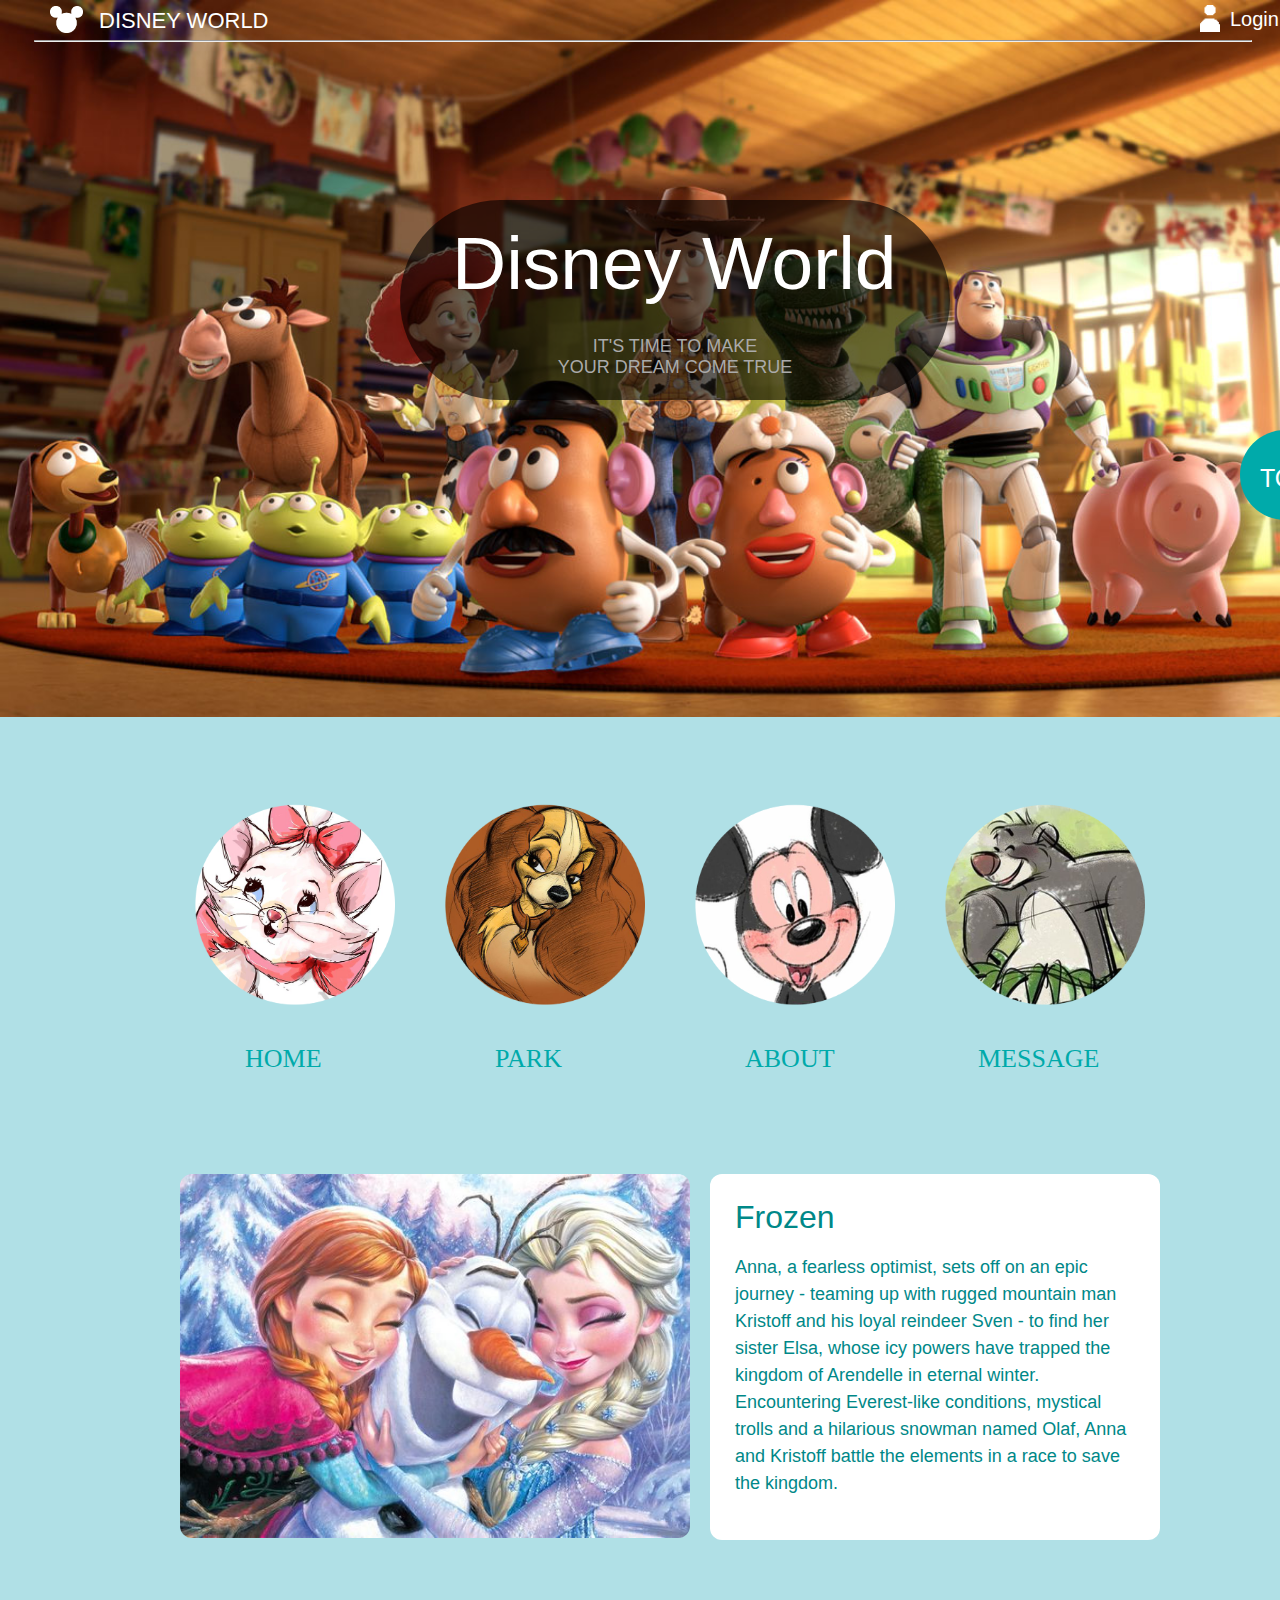
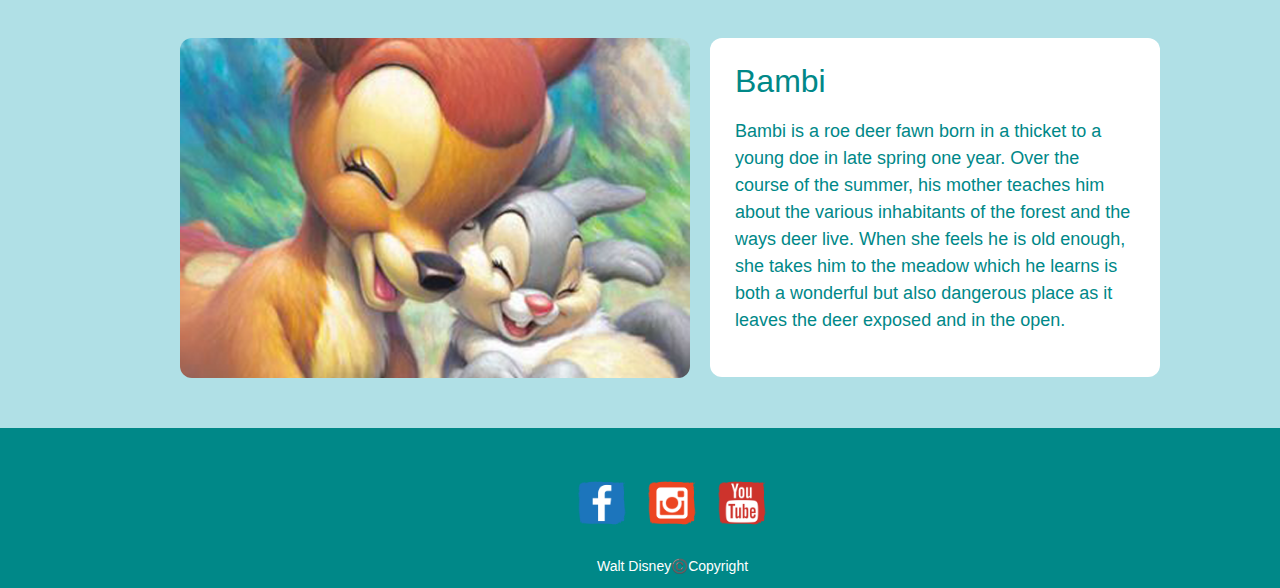
<file: index.html>
<!DOCTYPE html>

<html>
<head>
   <meta http-equiv="Content-Type" content="text/html; charset=UTF-8">
   <title>Disney World</title>
   <link rel="stylesheet" href="css/style.css">
   <link rel="shortcut icon" type="image/x-icon" href="img/icon.png"/>
   <link rel="bookmark" href="img/icon.png"/>
   <link rel="stylesheet" type="text/css" href="css/animate.css">
   <script>
     (function(i,s,o,g,r,a,m){i['GoogleAnalyticsObject']=r;i[r]=i[r]||function(){
     (i[r].q=i[r].q||[]).push(arguments)},i[r].l=1*new Date();a=s.createElement(o),
     m=s.getElementsByTagName(o)[0];a.async=1;a.src=g;m.parentNode.insertBefore(a,m)
     })(window,document,'script','https://www.google-analytics.com/analytics.js','ga');

     ga('create', 'UA-89981529-3', 'auto');
     ga('send', 'pageview');

   </script>
 </head>

 <body>

     <script>
   (function() {
     var cx = '018376083339623174461:6aupwoby5vw';
     var gcse = document.createElement('script');
     gcse.type = 'text/javascript';
     gcse.async = true;
     gcse.src = 'https://cse.google.com/cse.js?cx=' + cx;
     var s = document.getElementsByTagName('script')[0];
     s.parentNode.insertBefore(gcse, s);
   })();
 </script>
 <gcse:search></gcse:search>


<div class="disney">
  <img src="img/disney.png">
  <p>DISNEY WORLD</p>
</div>
   <a href="message.html">
     <div class="top"> <img src="img/login1.png"> </div>
     <div class="login"> Login </div>
   </a>
   <hr/>

   <header>

        <div class="logo">  <p class="animated bounceInDown">Disney World</p>  </div>
        <div class="slogan"> <p>IT'S TIME TO MAKE<br/>YOUR DREAM COME TRUE</p> </div>

  </header>
  <img src="img/pic2.jpg">


    <div class="button">
      <a href="#">TOP</a>
    </div>


  <nav>
    <div class="left">
      <a href="index.html">
        <img src="img/nav1.png">

      </a>
      <p>HOME</p>
    </div>
    <div class="mid">
      <a href="park.html"> <img src="img/nav2.png"> </a>
      <p>PARK</p>
    </div>
    <div class="right">
      <a href="about.html"> <img src="img/nav3.png"> </a>
      <p>ABOUT</p>
    </div>
    <div class="message">
      <a href="message.html"> <img src="img/nav4.png"> </a>
      <p>MESSAGE</p>
    </div>
  </nav>

  <div class="story">
    <a href="land.html">
    <div class="story_left">
       <img src="img/story1.jpg">
    </div>

    <div class="story_right">
      Frozen
      <p>Anna, a fearless optimist, sets off on an epic
        journey - teaming up with rugged mountain man Kristoff
        and his loyal reindeer Sven - to find her sister Elsa,
        whose icy powers have trapped the kingdom of Arendelle
        in eternal winter. Encountering Everest-like conditions,
        mystical trolls and a hilarious snowman named Olaf, Anna
        and Kristoff battle the elements in a race to save the
        kingdom.</p>
    </div>
  </div>

  <div class="story">
    <div class="story_left">
       <img src="img/story4.png">
    </div>

    <div class="story_right">
      Bambi
      <p>Bambi is a roe deer fawn born in a thicket to
        a young doe in late spring one year. Over the course
        of the summer, his mother teaches him about the various
        inhabitants of the forest and the ways deer live.
        When she feels he is old enough, she takes him to
        the meadow which he learns is both a wonderful but
        also dangerous place as it leaves the deer exposed
        and in the open.</p>
    </div>

  </div>

 </body>

 <footer>
   <div class="foot">
     <a href="https://www.facebook.com/groups/1517468085196003/"><img src="img/fb.png"></a>
     <a href="https://www.instagram.com/"><img src="img/ig.png"></a>
     <a href="https://www.youtube.com/?gl=TW&hl=zh-tw"><img src="img/youtube.png"></a>
      <p>Walt Disney©️Copyright</p>
    </div>
 </footer>
</file>
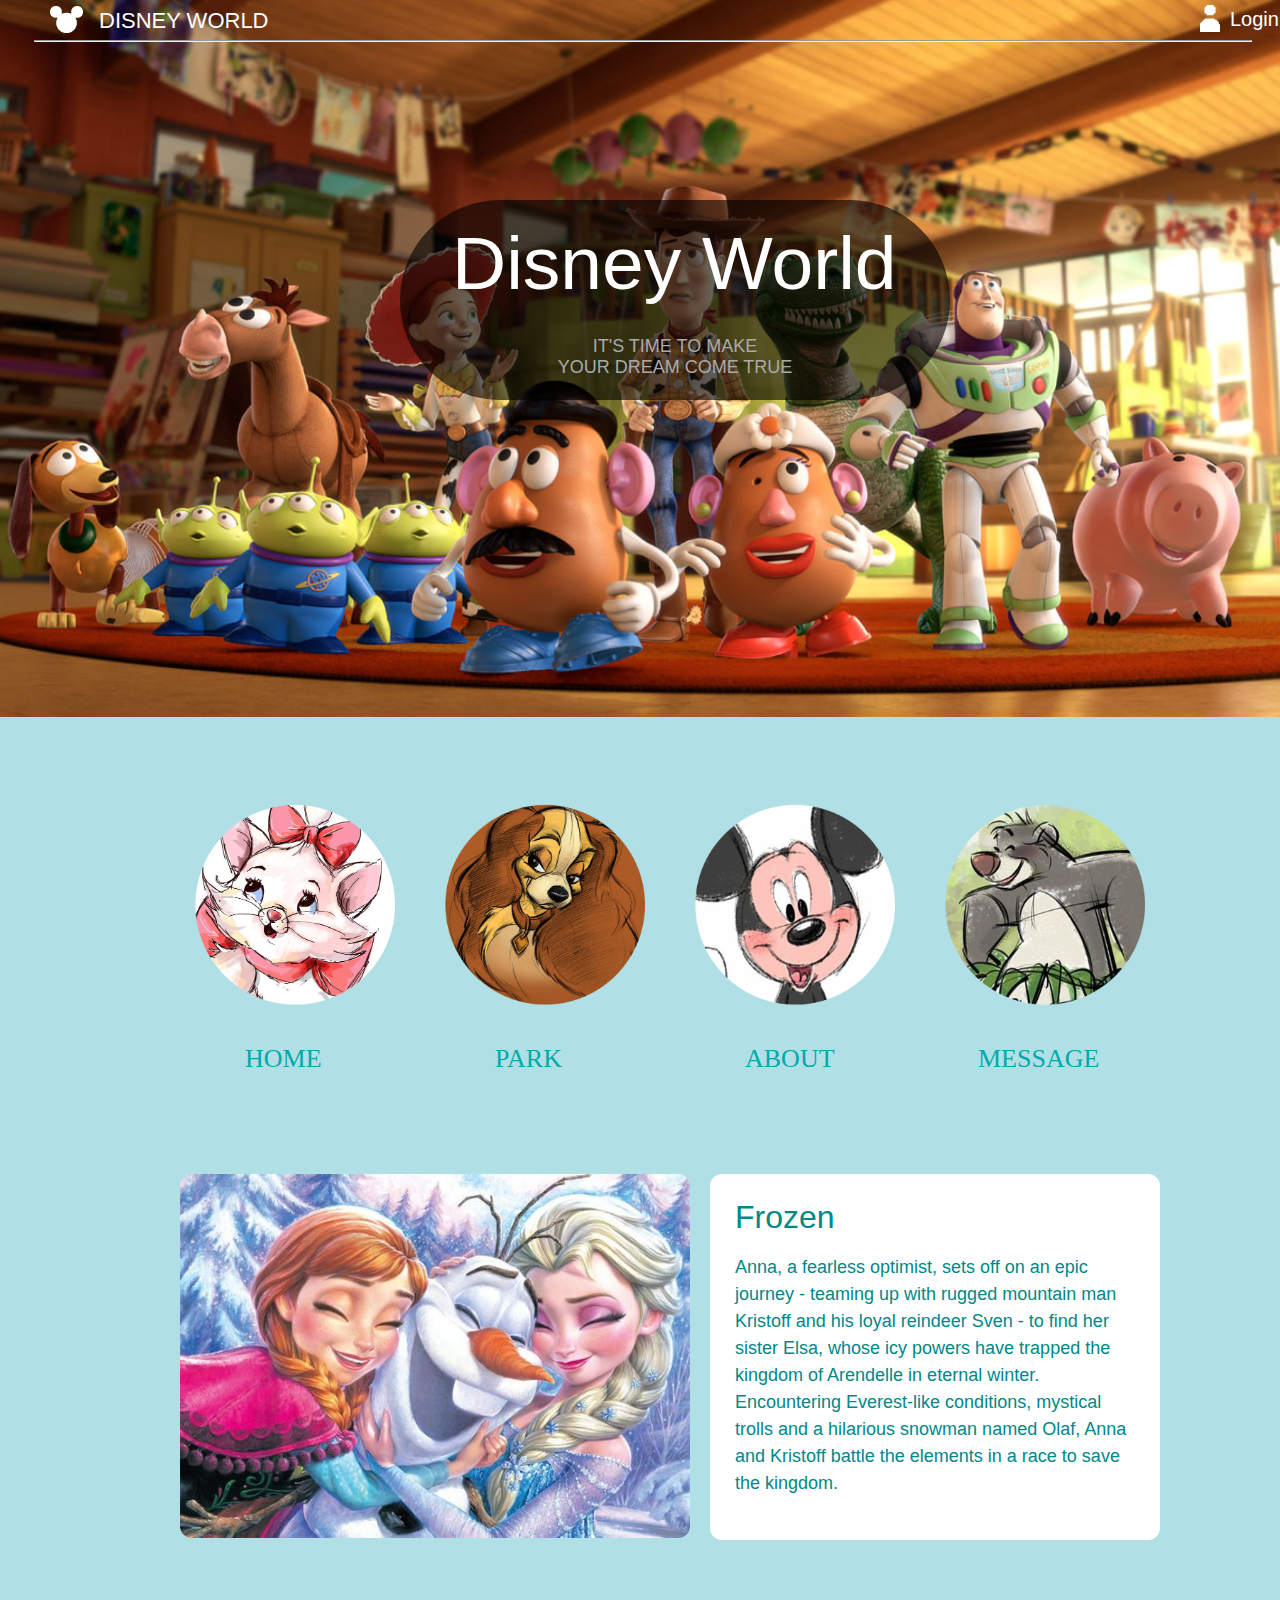
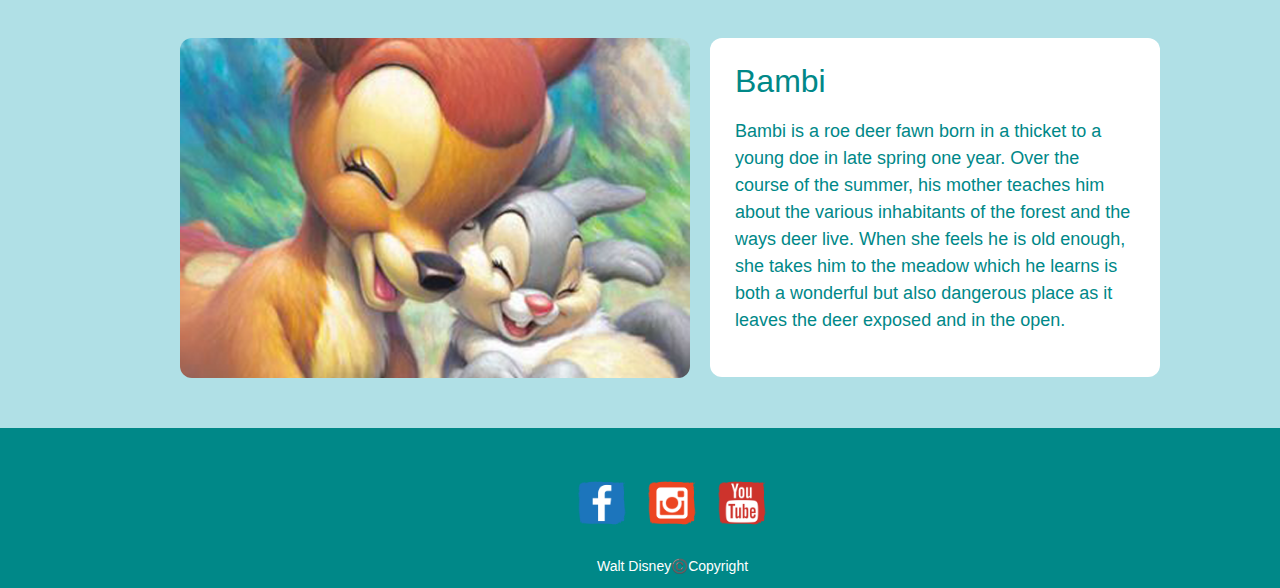
<file: Final/index.html>
<!DOCTYPE html>

<html>
<head>
   <meta http-equiv="Content-Type" content="text/html; charset=UTF-8">
   <title>Disney World</title>
   <link rel="stylesheet" href="css/style.css">
   <link rel="shortcut icon" type="image/x-icon" href="img/icon.png"/>
   <link rel="bookmark" href="img/icon.png"/>
   <link rel="stylesheet" type="text/css" href="css/animate.css">
 </head>

 <body>

     <!-- <script>
   (function() {
     var cx = '018376083339623174461:6aupwoby5vw';
     var gcse = document.createElement('script');
     gcse.type = 'text/javascript';
     gcse.async = true;
     gcse.src = 'https://cse.google.com/cse.js?cx=' + cx;
     var s = document.getElementsByTagName('script')[0];
     s.parentNode.insertBefore(gcse, s);
   })();
 </script>
 <gcse:search></gcse:search> -->


<div class="disney">
  <img src="img/disney.png">
  <p>DISNEY WORLD</p>
</div>
   <a href="message.html">
     <div class="top"> <img src="img/login1.png"> </div>
     <div class="login"> Login </div>
   </a>
   <hr/>

   <header>

        <div class="logo">  <p class="animated bounceInDown">Disney World</p>  </div>
        <div class="slogan"> <p>IT'S TIME TO MAKE<br/>YOUR DREAM COME TRUE</p> </div>

  </header>
  <img src="img/pic2.jpg">


    <!-- <div class="button">
      <a href="#">TOP</a>
    </div> -->


  <nav>
    <div class="left">
      <a href="index.html">
        <img src="img/nav1.png">

      </a>
      <p>HOME</p>
    </div>
    <div class="mid">
      <a href="park.html"> <img src="img/nav2.png"> </a>
      <p>PARK</p>
    </div>
    <div class="right">
      <a href="about.html"> <img src="img/nav3.png"> </a>
      <p>ABOUT</p>
    </div>
    <div class="message">
      <a href="message.html"> <img src="img/nav4.png"> </a>
      <p>MESSAGE</p>
    </div>
  </nav>

  <div class="story">
    <a href="land.html">
    <div class="story_left">
       <img src="img/story1.jpg">
    </div>

    <div class="story_right">
      Frozen
      <p>Anna, a fearless optimist, sets off on an epic
        journey - teaming up with rugged mountain man Kristoff
        and his loyal reindeer Sven - to find her sister Elsa,
        whose icy powers have trapped the kingdom of Arendelle
        in eternal winter. Encountering Everest-like conditions,
        mystical trolls and a hilarious snowman named Olaf, Anna
        and Kristoff battle the elements in a race to save the
        kingdom.</p>
    </div>
  </div>

  <div class="story">
    <div class="story_left">
       <img src="img/story4.png">
    </div>

    <div class="story_right">
      Bambi
      <p>Bambi is a roe deer fawn born in a thicket to
        a young doe in late spring one year. Over the course
        of the summer, his mother teaches him about the various
        inhabitants of the forest and the ways deer live.
        When she feels he is old enough, she takes him to
        the meadow which he learns is both a wonderful but
        also dangerous place as it leaves the deer exposed
        and in the open.</p>
    </div>

  </div>

 </body>

 <footer>
   <div class="foot">
     <a href="https://www.facebook.com/groups/1517468085196003/"><img src="img/fb.png"></a>
     <a href="https://www.instagram.com/"><img src="img/ig.png"></a>
     <a href="https://www.youtube.com/?gl=TW&hl=zh-tw"><img src="img/youtube.png"></a>
      <p>Walt Disney©️Copyright</p>
    </div>
 </footer>
</file>
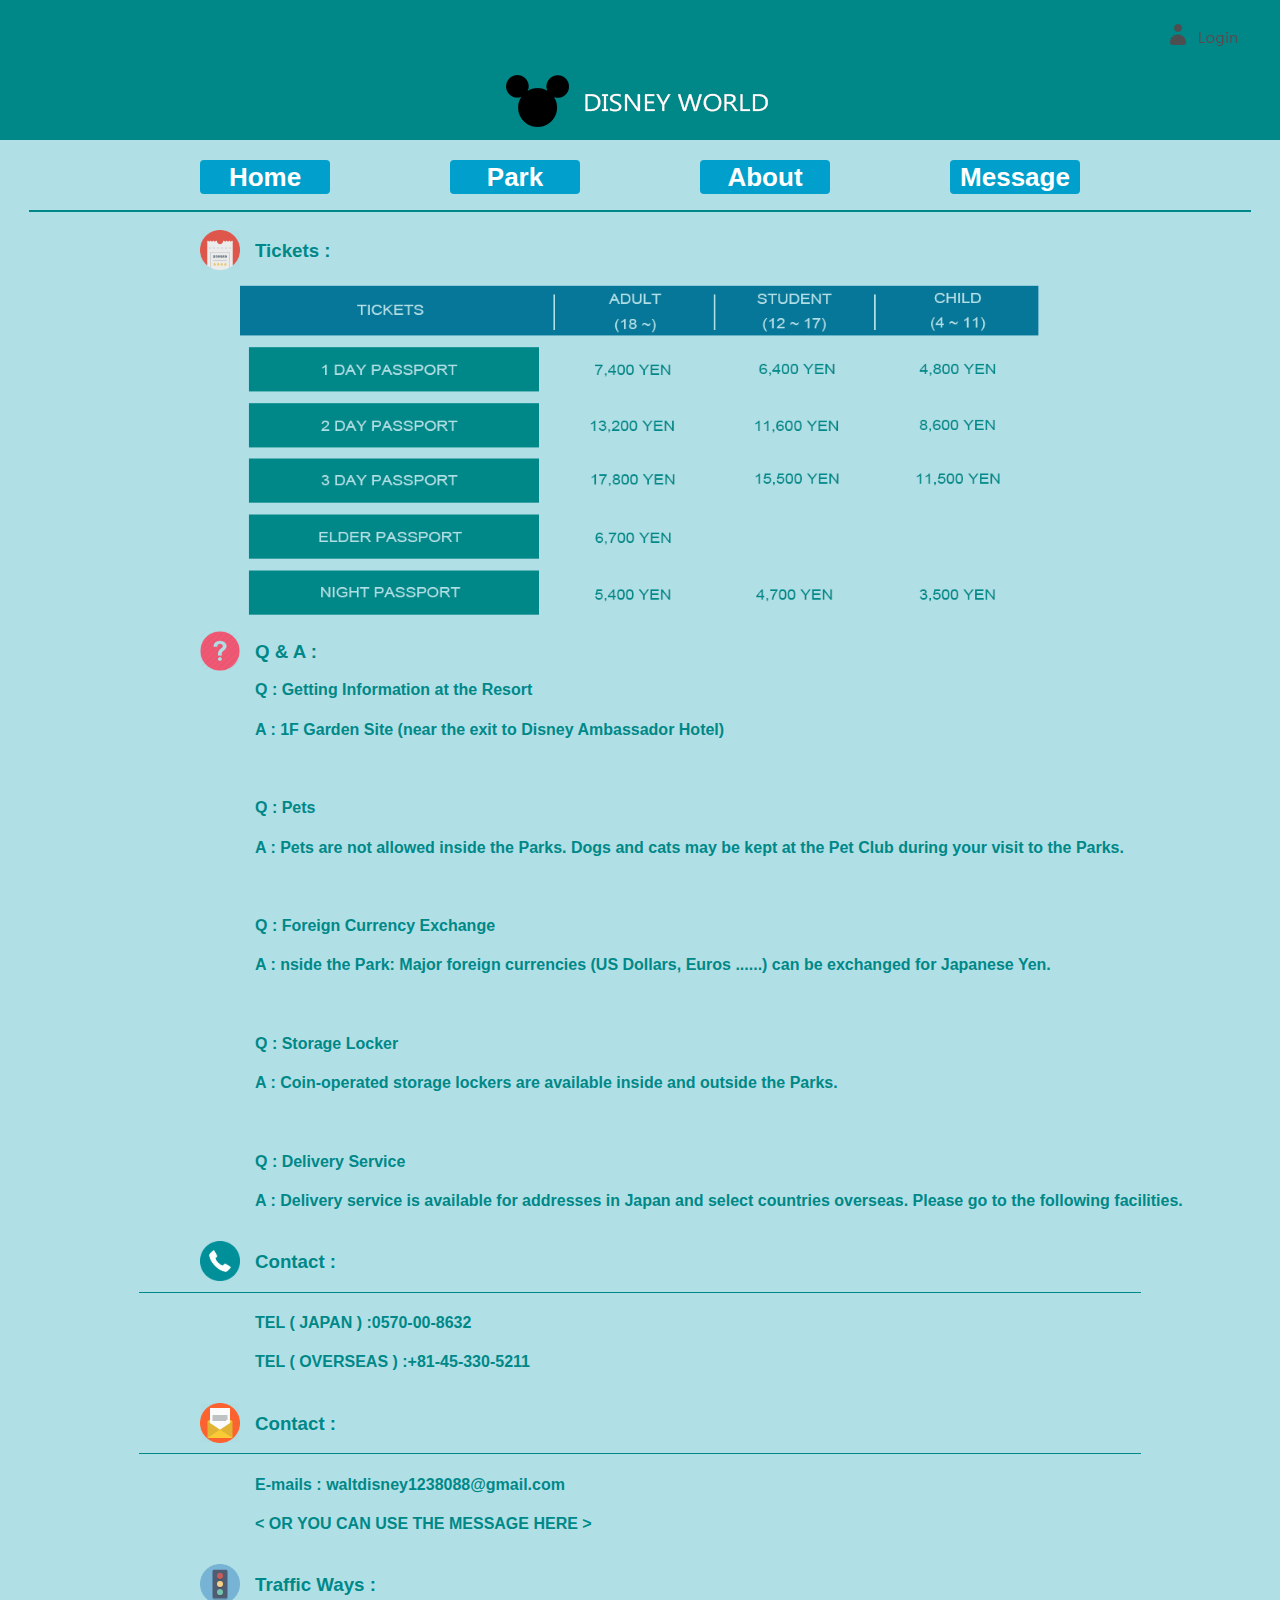
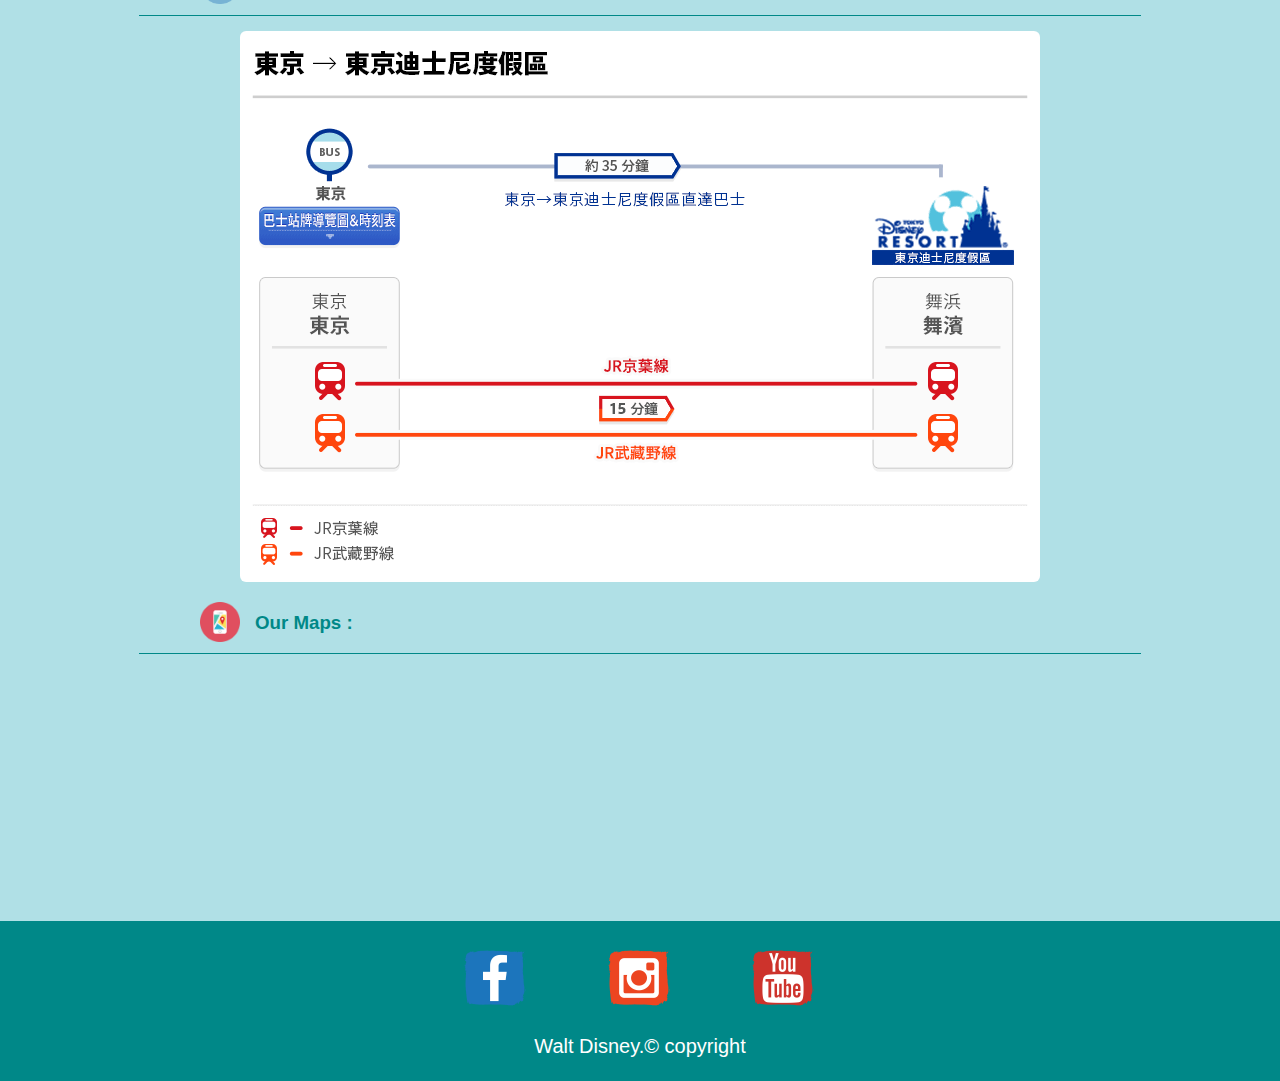
<file: about.html>
<!DOCTYPE html>
<html lang="en">
<head>
<meta charset="utf-8">
<title>About Us</title>
<link rel="stylesheet" type="text/css" href="css/about.css">
<link rel="shortcut icon" type="image/x-icon" href="img/icon.png"/>
<link rel="bookmark" href="img/icon.png"/>

<meta name="viewport" content="width=device-width, initial-scale=1">
<script>
  (function(i,s,o,g,r,a,m){i['GoogleAnalyticsObject']=r;i[r]=i[r]||function(){
  (i[r].q=i[r].q||[]).push(arguments)},i[r].l=1*new Date();a=s.createElement(o),
  m=s.getElementsByTagName(o)[0];a.async=1;a.src=g;m.parentNode.insertBefore(a,m)
  })(window,document,'script','https://www.google-analytics.com/analytics.js','ga');

  ga('create', 'UA-89981529-3', 'auto');
  ga('send', 'pageview');

</script>
</head>
<body>
  <div class="container">
    <div class="top">
  <a href="message.html"><img id="login" src="img/login.gif"></a>
      <img id="logo" src="img/logo.gif">
     </div>
     <div class="nav">
       <ul>
         <li><a href="index.html">Home</a></li>
         <li><a href="park.html">Park</a></li>
         <li><a href="about.html">About</a></li>
         <li><a href="message.html">Message</a></li>
       </ul>
     </div>
       <hr color="#008888" size="2" width="1220" align="center" ></hr>
     <img id="ticketlogo" src="img/ticketlogo.png">
     <h3>Tickets : </h3>
     <img id="price" src="img/price.png">
     <img id="qalogo" src="img/qalogo.png">
     <h3>Q & A : </h3>
     <h4>Q : Getting Information at the Resort</h4>
     <h4>A : 1F Garden Site (near the exit to Disney Ambassador Hotel)</h4>
     <br/>
     <h4>Q : Pets</h4>
     <h4>A : Pets are not allowed inside the Parks. Dogs and cats may be kept at the Pet Club during your visit to the Parks.</h4>
     <br/>
     <h4>Q : Foreign Currency Exchange</h4>
     <h4>A : nside the Park: Major foreign currencies (US Dollars, Euros ......) can be exchanged for Japanese Yen.</h4>
     <br/>
     <h4>Q : Storage Locker</h4>
     <h4>A : Coin-operated storage lockers are available inside and outside the Parks.</h4>
     <br/>
     <h4>Q : Delivery Service</h4>
     <h4>A : Delivery service is available for addresses in Japan and select countries overseas. Please go to the following facilities.</h4>

     <img id="contactlogo" src="img/contactlogo.png">
     <h3>Contact :   </h3>
     <hr color="#008888"  size="1" width="1000" align="center" ></hr>
     <h4>TEL ( JAPAN ) :0570-00-8632   </h3>
     <h4>TEL ( OVERSEAS ) :+81-45-330-5211  </h3>
      <img id="emailicon" src="img/emailicon.png">
      <h3>Contact :   </h3>
      <hr color="#008888"  size="1" width="1000" align="center" ></hr>
      <h4>E-mails : waltdisney1238088@gmail.com
      <br>
      <h4>< OR YOU CAN USE THE MESSAGE HERE ></h4>
      <img id="trafficicon" src="img/trafficicon.png">
      <h3>Traffic Ways :   </h3>
      <hr color="#008888"  size="1" width="1000" align="center" ></hr>
    <img id="mapp" src="img/mapp.gif">
    <img id="mapicon" src="img/mapicon.png">
    <h3>Our Maps :   </h3>
    <hr color="#008888"  size="1" width="1000" align="center" ></hr>
    <iframe src="https://www.google.com/maps/embed?pb=!1m18!1m12!1m3!1d25939.724062786132!2d139.8870890906752!3d35.6409009737563!2m3!1f0!2f0!3f0!3m2!1i1024!2i768!4f13.1!3m3!1m2!1s0x60187d03114737b3%3A0xe4d93636d509d3cb!2z5p2x5Lqs6L-q5aOr5bC85qiC5ZyS!5e0!3m2!1szh-TW!2stw!4v1483537836533"width="1000" height="250" frameborder="0" style="border:0" allowfullscreen></iframe>
</div>
</body>
<footer>
  <a href="https://www.facebook.com/Disney/"><img id="fb" src="img/64 fb.png"></a>
  <a href="https://www.instagram.com/disney/"><img id="ig" src="img/64 ig.png"></a>
  <a href="https://www.youtube.com/user/disneysshows"><img id="yt" src="img/64 yt.png"></a>
<p>Walt Disney.© copyright</p>
</footer>
</html>
</file>
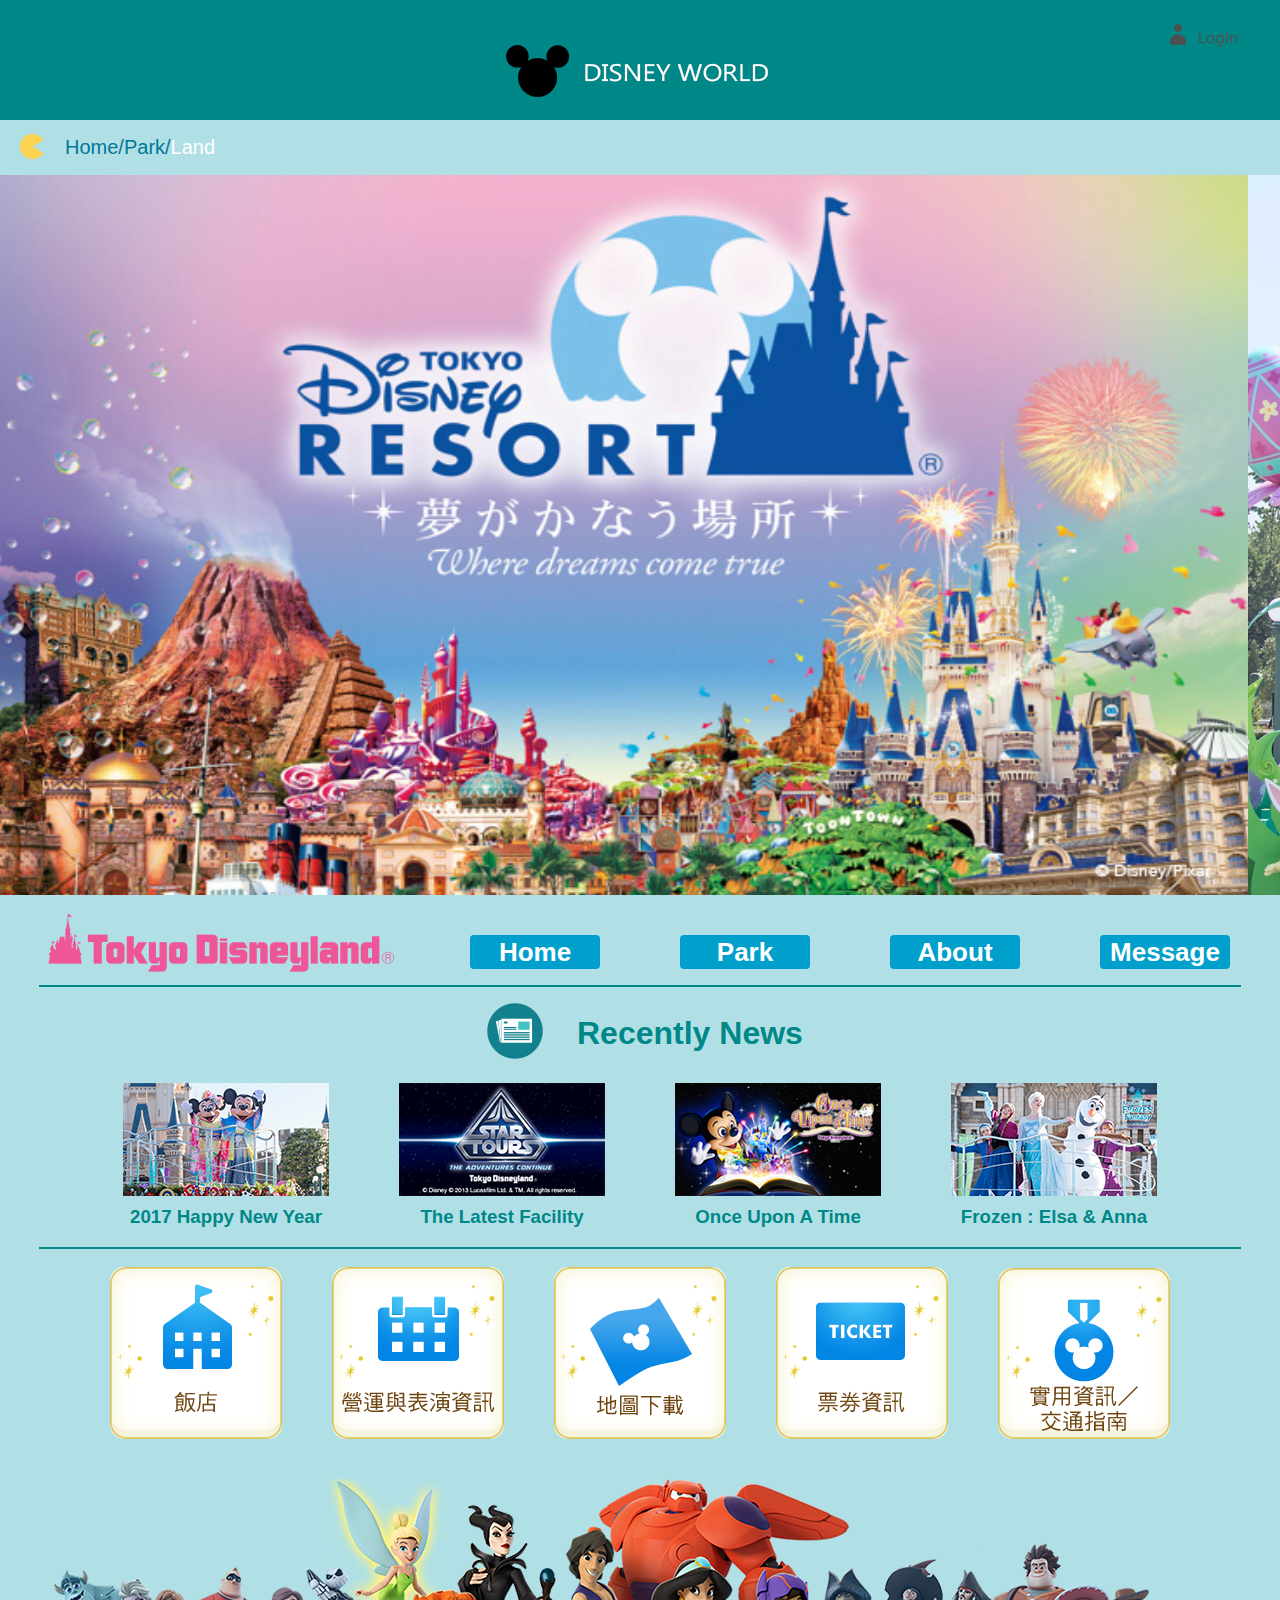
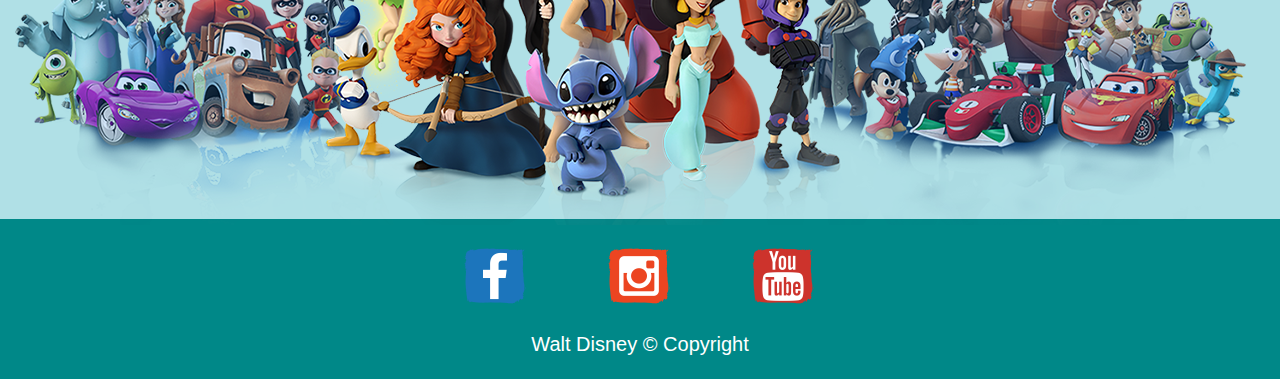
<file: land.html>
<!DOCTYPE html>
<html lang="en">
<head>
<meta charset="utf-8">
<title>Disney Land</title>
<link rel="stylesheet" type="text/css" href="css/land.css">
<link rel="stylesheet" type="text/css" href="css\animate.css">
<link rel="shortcut icon" type="image/x-icon" href="img/icon.png"/>
<link rel="bookmark" href="img/icon.png"/>
<meta name="viewport" content="width=device-width, initial-scale=1">
<!-- <meta property="og:url"            content="https://lin-chiing.github.io/Disney_final/" />
	<meta property="og:type"          content="website" />
	<meta property="og:title"         content="Your Website Title" />
	<meta property="og:description"   content="Your description" />
	<meta property="og:image"         content="http://www.your-domain.com/path/image.jpg" /> -->
<script src="js/jquery.js"></script>
<script src="js/script.js"></script>
<script>
  (function(i,s,o,g,r,a,m){i['GoogleAnalyticsObject']=r;i[r]=i[r]||function(){
  (i[r].q=i[r].q||[]).push(arguments)},i[r].l=1*new Date();a=s.createElement(o),
  m=s.getElementsByTagName(o)[0];a.async=1;a.src=g;m.parentNode.insertBefore(a,m)
  })(window,document,'script','https://www.google-analytics.com/analytics.js','ga');

  ga('create', 'UA-89981529-3', 'auto');
  ga('send', 'pageview');

</script>
</head>
<body>
  <!-- <div id="fb-root"></div>
  <script>(function(d, s, id) {
    var js, fjs = d.getElementsByTagName(s)[0];
    if (d.getElementById(id)) return;
    js = d.createElement(s); js.id = id;
    js.src = "//connect.facebook.net/zh_TW/sdk.js#xfbml=1&version=v2.8";
    fjs.parentNode.insertBefore(js, fjs);
  }(document, 'script', 'facebook-jssdk'));</script> -->
  <div class="container">
    <div class="top">
    <a href="message.html"><img id="login" src="img/login.gif"></a>
      <img id="logo" src="img/logo.gif">
     </div>
     <img id ="pacman" src="img/pacman.gif">
     <ul class="bread">
         <li><a href="index.html">Home </a></li>
         <li>/</li>
         <li><a href="park.html">Park </a></li>
         <li>/</li>
         <li id="active">Land </li>
     </ul>
  <div class="fb-like" data-href="https://yining0908.github.io/HTMLFINAL/"
  data-layout="button_count" data-action="like" data-size="small" data-show-faces="true" data-share="true"></div>
	</div>
     <div id="slider">
              <ul class="slides">
                  <li class="slide slide1">
                    <img src="img/disney.jpg" width="1280px" height="720px">
                  </li>
                  <li class="slide slide2">
                      <img src="img/easter.jpg" width="1280px" height="720px">
                  </li>
                  <li class="slide slide3">
                      <img src="img/animal.png" width="1280px" height="720px">
                  </li>
              </ul>
          </div>
      <img id="logoland" src="img/logoland.png">
      <div class="nav" >
        <ul>
          <li><a href="index.html">Home</a></li>
          <li><a href="park.html">Park</a></li>
          <li><a href="about.html">About</a></li>
          <li><a href="message.html">Message</a></li>
        </ul>
      </div>
      <hr class="hr1"color="#008888" size="2" width="1200" align="center" ></hr>
      <img id="news"  class="animated infinite bounce" src="img/news.png">
      <h1  class="animated infinite bounce">Recently News</h1>
    <img id="newyear" src="img/newyear.jpg">
    <img id="startours" src="img/startours.jpg">
    <img id="story" src="img/story.jpg">
    <img id="frozen" src="img/frozen.jpg">
    <div class="a"><h3> 2017 Happy New Year</h3></div>
    <div class="b"><h3> The Latest Facility</h3></div>
    <div class="c"><h3> Once Upon A Time</h3></div>
    <div class="d"><h3> Frozen : Elsa & Anna</h3></div>
    <hr class="hr2" color="#008888" size="2" width="1200" align="center" ></hr>
    <a href="http://www.tokyodisneyresort.jp/tc/hotel/lists/"><img id="hotel" src="img/hotel.png"></a>
    <a href="http://info.tokyodisneyresort.jp/tc/calendar/201701.html#20170108"><img id="info" src="img/info.png"></a>
    <a href="http://www.tokyodisneyresort.jp/tc/tdr/about/map.html"><img id="map" src="img/map.png"></a>
    <a href="https://reserve.tokyodisneyresort.jp/en/top/"><img id="ticket" src="img/ticket.png"></a>
    <a href="http://www.tokyodisneyresort.jp/tc/guide/"><img id="traff" src="img/traff.png"></a>
    <img id="hahaha" src="img/hahaha.png">
 </body>
<div id="fb-root"></div>
<script>(function(d, s, id) {
	var js, fjs = d.getElementsByTagName(s)[0];
	if (d.getElementById(id)) return;
	js = d.createElement(s); js.id = id;
	js.src = "//connect.facebook.net/zh_TW/sdk.js#xfbml=1&version=v2.8";
	fjs.parentNode.insertBefore(js, fjs);
}(document, 'script', 'facebook-jssdk'));</script>
<footer>
  <a href="https://www.facebook.com/Disney/"><img id="fb" src="img/64 fb.png"></a>
  <a href="https://www.instagram.com/disney/"><img id="ig" src="img/64 ig.png"></a>
  <a href="https://www.youtube.com/user/disneysshows"><img id="yt" src="img/64 yt.png"></a>
<p>Walt Disney © Copyright</p>
</footer>
</html>
</file>
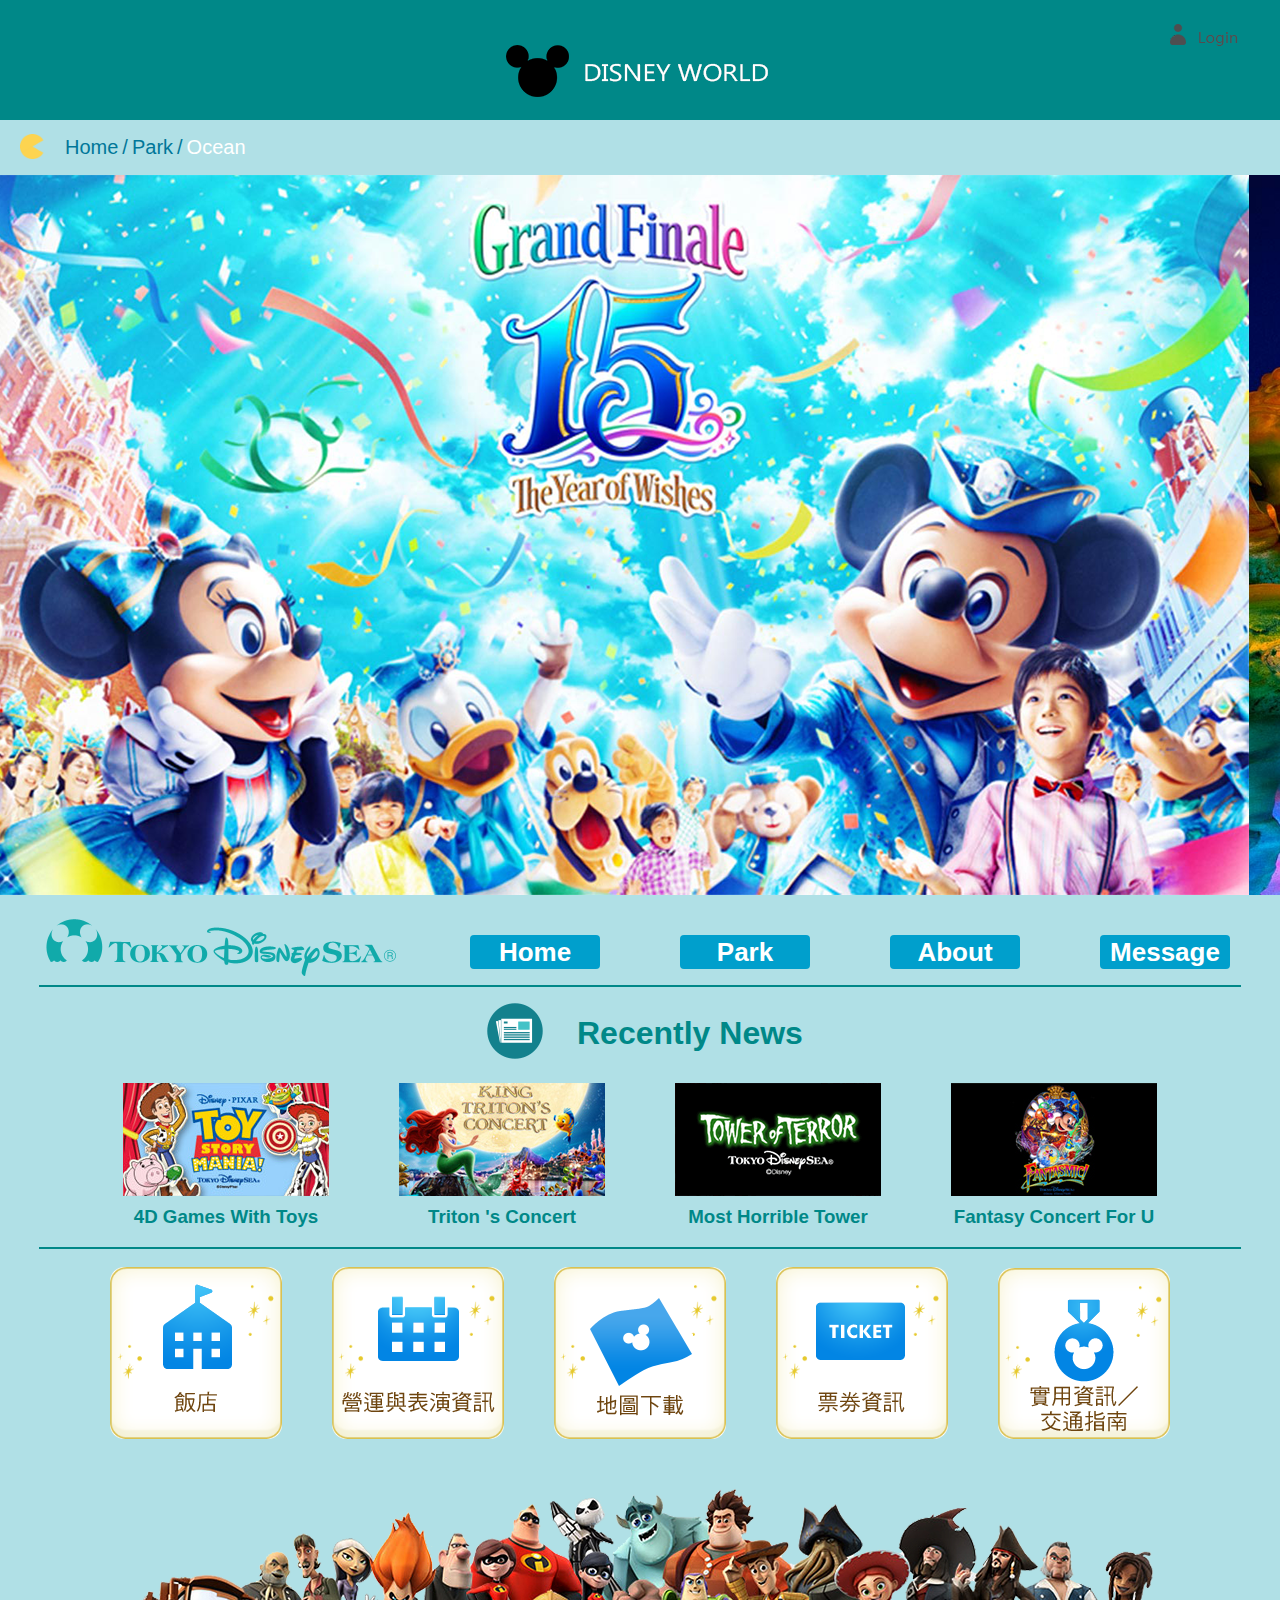
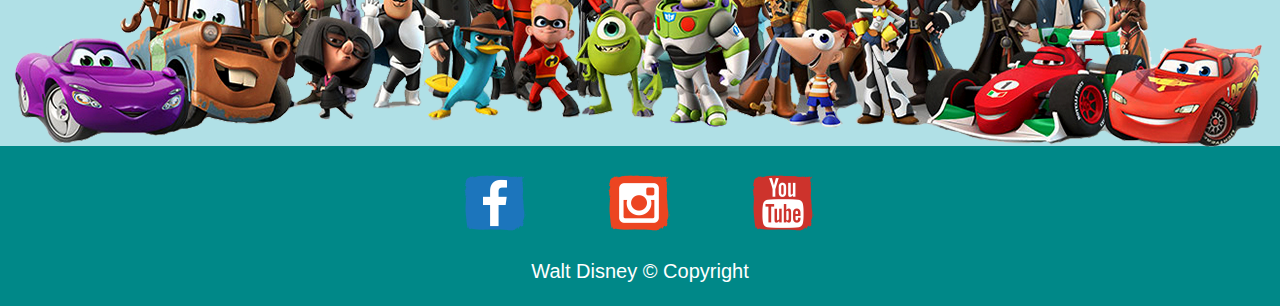
<file: ocean.html>
<!DOCTYPE html>
<html lang="en">
<head>
<meta charset="utf-8">
<title>Disney Ocean</title>
<link rel="stylesheet" type="text/css" href="css/ocean.css">
<link rel="stylesheet" type="text/css" href="css\animate.css">
<link rel="shortcut icon" type="image/x-icon" href="img/icon.png"/>
<link rel="bookmark" href="img/icon.png"/>
<meta name="viewport" content="width=device-width, initial-scale=1">
<script src="js/jquery.js"></script>
<script src="js/script.js"></script>
<script>
  (function(i,s,o,g,r,a,m){i['GoogleAnalyticsObject']=r;i[r]=i[r]||function(){
  (i[r].q=i[r].q||[]).push(arguments)},i[r].l=1*new Date();a=s.createElement(o),
  m=s.getElementsByTagName(o)[0];a.async=1;a.src=g;m.parentNode.insertBefore(a,m)
  })(window,document,'script','https://www.google-analytics.com/analytics.js','ga');

  ga('create', 'UA-89981529-3', 'auto');
  ga('send', 'pageview');

</script>
</head>
<body>
  <div class="container">
    <div class="top">
      <a href="message.html"><img id="login" src="img/login.gif"></a>
      <img id="logo" src="img/logo.gif">
     </div>
     <img id ="pacman" src="img/pacman.gif">
     <ul class="bread">
         <li><a href="index.html">Home</a></li>
         <li>/</li>
         <li><a href="park.html">Park</a></li>
         <li>/</li>
         <li id="active">Ocean</li>
     </ul>
     <div class="fb-like" data-href="https://yining0908.github.io/HTMLFINAL/"
     data-layout="button_count" data-action="like" data-size="small" data-show-faces="true" data-share="true"></div>
     <div id="slider">
              <ul class="slides">
                  <li class="slide slide1">
                    <img src="img/sea3.png" width="1280px" height="720px">
                  </li>
                  <li class="slide slide2">
                      <img src="img/sea2.jpg" width="1280px" height="720px">
                  </li>
                  <li class="slide slide3">
                      <img src="img/sea1.jpg" width="1280px" height="720px">
                  </li>
              </ul>
          </div>
      <img id="logosea" src="img/logosea.png">
      <div class="nav" >
        <ul>
          <li><a href="index.html">Home</a></li>
          <li><a href="park.html">Park</a></li>
          <li><a href="about.html">About</a></li>
          <li><a href="message.html">Message</a></li>
        </ul>
      </div>
      <hr class="hr1"color="#008888" size="2" width="1200" align="center" ></hr>
    <img id="news" class="animated infinite bounce" src="img/news.png">
    <h1 class="animated infinite bounce">Recently News</h1>
    <img id="toystory" src="img/toystory.jpg" >
    <img id="triton" src="img/triton.jpg">
    <img id="tower" src="img/tower.gif">
    <img id="fantasy" src="img/fantasy.jpg">
    <div class="a"><h3> 4D Games With Toys</h3></div>
    <div class="b"><h3> Triton 's Concert</h3></div>
    <div class="c"><h3> Most Horrible Tower</h3></div>
    <div class="d"><h3> Fantasy Concert For U</h3></div>
    <hr class="hr2" color="#008888" size="2" width="1200" align="center" ></hr>
    <a href="http://www.tokyodisneyresort.jp/tc/hotel/lists/"><img id="hotel" src="img/hotel.png"></a>
    <a href="http://info.tokyodisneyresort.jp/tc/calendar/201701.html#20170108"><img id="info" src="img/info.png"></a>
    <a href="http://www.tokyodisneyresort.jp/tc/tdr/about/map.html"><img id="map" src="img/map.png"></a>
    <a href="https://reserve.tokyodisneyresort.jp/en/top/"><img id="ticket" src="img/ticket.png"></a>
    <a href="http://www.tokyodisneyresort.jp/tc/guide/"><img id="traff" src="img/traff.png"></a>
    <img id="hohoho" src="img/hohoho.png">
    <div id="fb-root"></div>
    <script>(function(d, s, id) {
    	var js, fjs = d.getElementsByTagName(s)[0];
    	if (d.getElementById(id)) return;
    	js = d.createElement(s); js.id = id;
    	js.src = "//connect.facebook.net/zh_TW/sdk.js#xfbml=1&version=v2.8";
    	fjs.parentNode.insertBefore(js, fjs);
    }(document, 'script', 'facebook-jssdk'));</script>
</body>
<footer>
<a href="https://www.facebook.com/Disney/"><img id="fb" src="img/64 fb.png"></a>
<a href="https://www.instagram.com/disney/"><img id="ig" src="img/64 ig.png"></a>
<a href="https://www.youtube.com/user/disneysshows"><img id="yt" src="img/64 yt.png"></a>
<p>Walt Disney © Copyright</p>
</footer>
</html>
</file>
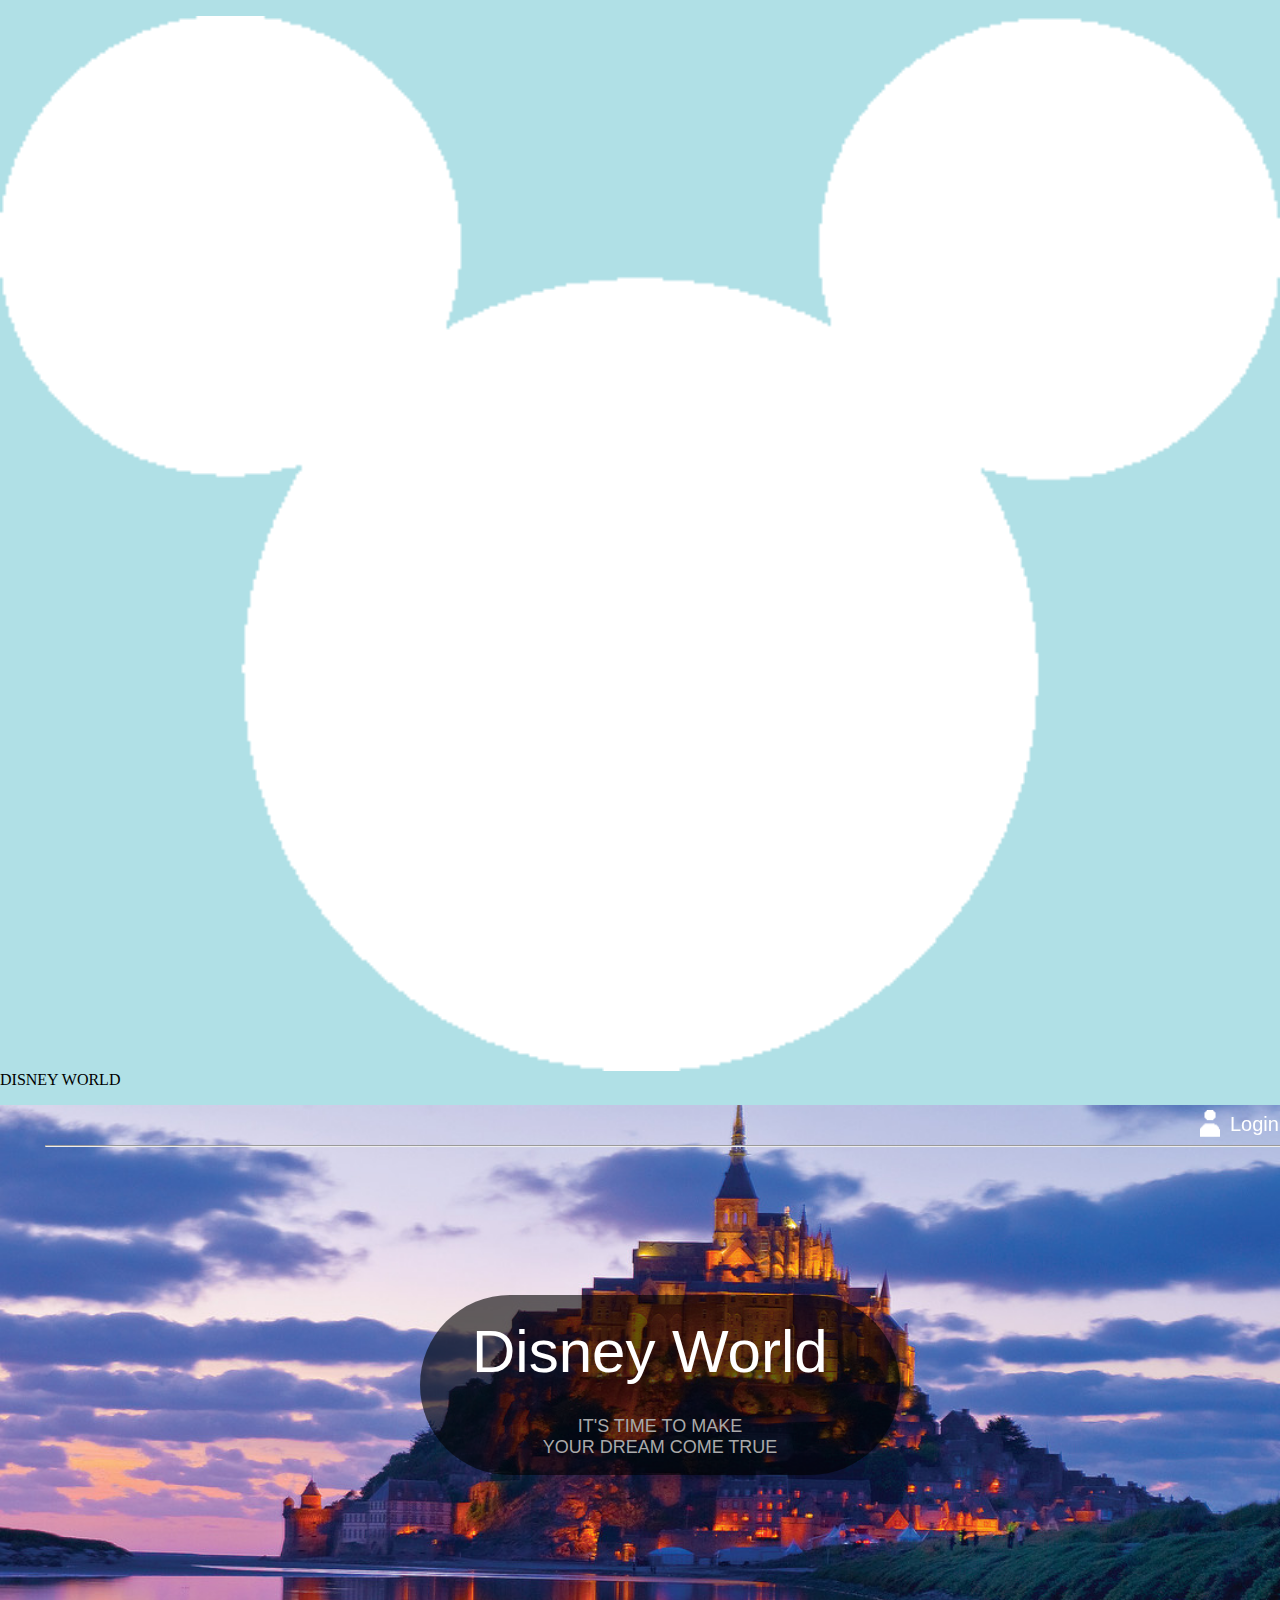
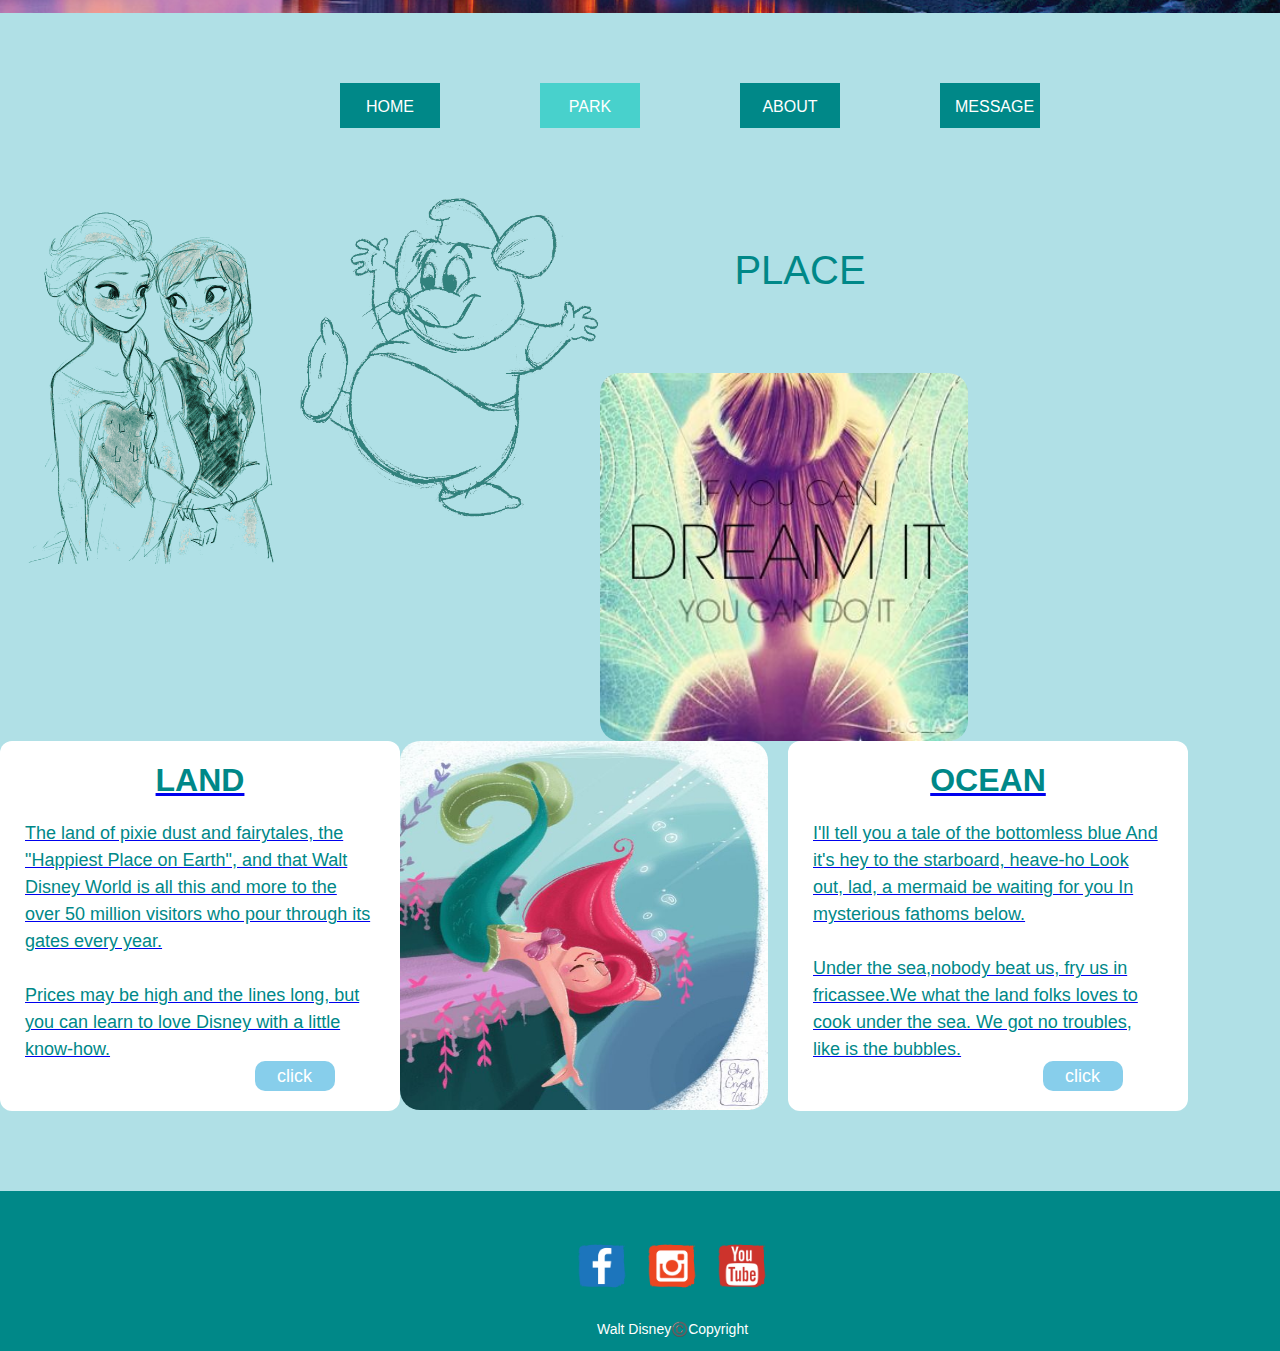
<file: park.html>
<!DOCTYPE html>

<html>
<head>
   <meta http-equiv="Content-Type" content="text/html; charset=UTF-8">
   <title>Disney</title>
   <link rel="stylesheet" href="css/park_style.css">
   <link rel="shortcut icon" type="image/x-icon" href="img/icon.png"/>
   <link rel="bookmark" href="img/icon.png"/>
   <link rel="stylesheet" type="text/css" href="css/animate.css">
   <script>
     (function(i,s,o,g,r,a,m){i['GoogleAnalyticsObject']=r;i[r]=i[r]||function(){
     (i[r].q=i[r].q||[]).push(arguments)},i[r].l=1*new Date();a=s.createElement(o),
     m=s.getElementsByTagName(o)[0];a.async=1;a.src=g;m.parentNode.insertBefore(a,m)
     })(window,document,'script','https://www.google-analytics.com/analytics.js','ga');

     ga('create', 'UA-89981529-3', 'auto');
     ga('send', 'pageview');

   </script>
 </head>

 <body>

   <div class="disney">
     <img src="img/disney.png">
     <p>DISNEY WORLD</p>
   </div>

   <a href="message.html">
     <div class="top"> <img src="img/login1.png"> </div>
     <div class="login"> Login </div>
   </a>
   <hr/>
   <!-- <div class="head_color"></div> -->

   <header>
        <div class="logo">  <p class="animated bounceInDown">Disney World</p>  </div>
        <div class="slogan"> <p>IT'S TIME TO MAKE<br/>YOUR DREAM COME TRUE</p> </div>

  </header>
  <img src="img/park_pic2.png">


  <nav class="side_nav">
    <ul>
      <li> <a href="index.html">HOME</a> </li>
      <li> <div class="color"><a href="park.html">PARK</a> </div></li>
      <li> <a href="about.html">ABOUT</a>     </li>
      <li> <a href="message.html">MESSAGE</a> </li>
    </ul>
  </nav>  <!--nav-->

  <div class="content">
    <div class="doodle1">
      <img src="img/doodle.png">
    </div>

    <div class="doodle2">
      <img src="img/doodle2.png">
    </div>



    <div class="title">
       PLACE
    </div>

    <div class="story">
      <a href="land.html">
        <div class="story_pic">
           <img src="img/land.jpg">
        </div>

        <div class="story_content">
          <h1>LAND</h1>
          <p>The land of pixie dust and fairytales,
             the "Happiest Place on Earth", and that
             Walt Disney World is all this and more to
             the over 50 million visitors who pour through
             its gates every year.
             <br/><br/>Prices may be high and the lines long,
             but you can learn to love Disney with a little
             know-how.</p>
          <a href="land.html"><div class="click">  click </div></a>
        </div>
     </a>
   </div>


    <div class="story">
      <a href="ocean.html">
        <div class="story2_pic">
           <img src="img/ocean.jpg">
        </div>

        <div class="story2_content">
          <h1>OCEAN</h1>
          <p>I'll tell you a tale of the bottomless blue And
            it's hey to the starboard, heave-ho Look out,
            lad, a mermaid be waiting for you In mysterious
            fathoms below.
            <br/><br/>Under the sea,nobody beat us, fry us
            in fricassee.We what the land folks loves to
            cook under the sea. We got no troubles, like is
            the bubbles.</p>
          <a href="ocean.html"><div class="click">click</div></a>
        </div>
     </a>
   </div>

  </div>

</body>



<footer>
  <div class="foot">
     <a href="https://www.facebook.com/groups/1517468085196003/"><img src="img/fb.png"></a>
     <a href="https://www.instagram.com/"><img src="img/ig.png"></a>
     <a href="https://www.youtube.com/?gl=TW&hl=zh-tw"><img src="img/youtube.png"></a>
     <p>Walt Disney©️Copyright</p>
   </div>
</footer>
</file>
<file: css/style.css>
body{
  width: 100%;
  background-color: powderblue;
  margin: 0px;
}

.disney img{
  margin-top: 6px;
  margin-left: 50px;
  position: absolute;
  width: 33px;
}
.disney p{
  margin-top: 8px;
  margin-left: 99px;
  position: absolute;
  font-size: 22px;
  color: white;
  font-family: Arial;
}
@media screen and (max-width: 768px) {
  .disney img{
    margin-top: 8px;
    width: 28px;}
  .disney p{
      font-size: 18px;
      margin-top: 12px;
      margin-left: 85px;}
}
@media screen and (max-width: 320px) {
  .disney img{
    margin-left: 10px;
    margin-top: 8px;
    width: 17px;}
  .disney p{
      font-size: 10px;
      margin-top: 10px;
      margin-left: 33px;}
}



.top img{
  margin-left: 1200px;
  margin-top: 5px;
  position: absolute;
  width: 20px;
}
@media screen and (max-width: 768px) {
  .top img{
    margin-left: 645px;
    width: 18px;}
}

@media screen and (max-width: 320px) {
  .top img{
    margin-left: 250px;
    width: 12px;}
}



.login {
  position: absolute;
  font-family: Arial;
  font-size: 20px;
  color: white;
  margin-left: 1230px;
  margin-top: 8px;
}
@media screen and (max-width: 768px) {
  .login {margin-left: 675px;}
}
@media screen and (max-width: 320px) {
  .login {
    margin-left: 268px;
    font-size: 13px;}
}


hr{
  position: absolute;
  width: 95%;
  /*width: 1250px;*/
  height: 0px;
  text-align: center;
  margin-left: 34px;
  margin-top: 40px;
  color: white;
}
@media screen and (max-width: 768px) {
  hr{width:705px;
    margin-left: 22px;}
}
@media screen and (max-width: 320px) {
  hr{width:290px;
    margin-left: 5px;
  margin-top: 30px;}
}


header{
  position:absolute;
  margin-top: 200px;
  margin-left: 400px;
  background-color:rgba(0,0,0,0.6);
  border-radius: 100px;
  width: 550px;
  height: 200px;
  box-sizing: border-box;
}
@media screen and (max-width: 768px) {
  header{
    margin-top: 120px;
    margin-left: 225px;
    width: 350px;
    height: 155px;}
}

@media screen and (max-width: 320px) {
  header{
    margin-top: 60px;
    margin-left: 85px;
    width: 150px;
    height: 55px;}
}


.logo p{
  font-size: 75px;
  font-family: Arial;
  color: white;
  box-sizing: border-box;
  padding-left: 52px;
  margin-bottom: 30px;
  margin-top: 20px;
}
@media screen and (max-width: 768px) {
  .logo p{
    font-size: 46px;
    padding-left: 42px;
    margin-top: 23px;
    margin-bottom: 20px;}
}

@media screen and (max-width: 320px) {
  .logo p{
    font-size: 20px;
    padding-left:17px;
    margin-top: 13px;
    margin-bottom: 10px;}
}

.slogan p{
  font-family: Arial;
  font-size: 18px;
  color: 	#AAAAAA;
  text-align: center;
  margin: 0px;
}
@media screen and (max-width: 768px) {
  .slogan p{
    font-size: 15px;}
}
@media screen and (max-width: 320px) {
  .slogan p{
    display: none;
  }
}


.button {
  float: left;
  width: 90px;
  height: 90px;
  position: fixed;
  background-color: #00AAAA;
  /*box-shadow:0 0 12px 3px rgba(0,180,185,1);*/
  border-radius: 100px;
  margin-left: 1240px;
  margin-top: 430px;
  box-sizing: border-box;
  padding: 20px;
  padding-top: 37px;
  padding-top: 34px;
}

@media screen and (max-width: 768px) {
  .button {
    display: none;  }
}

@media screen and (max-width: 320px) {
  .button {
    display: none;  }
}
.button a{
  color: white;
  font-size: 25px;
  font-family: Lithos Pro black,Arial;
  text-decoration: none;
}
@media screen and (max-width: 768px) {
  .button a{
    display: none;  }
}

@media screen and (max-width: 320px) {
  .button a{
    display: none;  }
}

body img{
  width: 100%;
  float: left;
  font-size:50px;
  /*background-attachment: fixed;
  background-position: center;
  position: relative;*/
}
nav img{
  width: 230px;
  margin-top: 50px;
}
@media screen and (max-width: 320px) {
  nav img{
    margin-top: 0px;
  }
}

.left{
  float: left;
  margin-left: 195px;
  clear: both;}

.left a{
  margin-right: 0px;}

.left img{
  width: 200px;}

@media screen and (max-width: 768px) {
  .left img{
    width: 189px;}
}
@media screen and (max-width: 320px) {
  .left{
    margin-left:65px;}
  .left img{
    width: 170px;}
}

.left p{
  font-family: Lithos Pro black;
  font-size: 26px;
  color: #00AAAA;
  margin-left: 50px;}

.left img:hover{
  width: 201px;}

@media screen and (max-width: 320px) {
    .left p{
      margin-left:43px;}
    .left img:hover{
      width: 172px;}
  }


/*.mask {
  clear: both;
  position: absolute;
  height:230px;
  width:230px;
  margin-top: 94px;
  border-radius:100%;
  background-color:black;
  opacity: 0.5;
  display:none;
  z-index: 9999;
}
.mask:hover{
 display: block;}*/


.mid{
  float: left;
  margin-left: 50px;
}
.mid a{
  margin-right: 0px;
}
.mid img{
  width: 200px;
}
@media screen and (max-width: 768px) {
  .mid img{width: 189px;}
}
@media screen and (max-width: 320px) {
  .mid{
    margin-left:65px;}
  .mid img{
    width: 170px;}
}


.mid p{
  font-family: Lithos Pro black;
  font-size: 26px;
  color: #00AAAA;
  margin-left: 50px;
}
.mid img:hover{
  width: 201px;
}
@media screen and (max-width: 768px) {
    .mid img:hover{
      width: 190px;}
    .mid p{
      margin-bottom: 0px;}
  }

@media screen and (max-width: 320px) {
      .mid p{
        margin-left:47px;}
      .mid img:hover{
        width: 172px;}
    }


.right{
  float: left;
  margin-left: 50px;
}
@media screen and (max-width: 768px) {
  .right{
    margin-left: 185px;}
}
@media screen and (max-width: 320px) {
  .right{
    margin-left: 64px;}
}

.right a{
  margin-right: 0px;}

.right img{
  width: 200px;}

@media screen and (max-width: 768px) {
  .right img{
    width: 189px;}
}
@media screen and (max-width: 320px) {
  .right img{
    margin-top: 30px;
    width: 170px;}
}


.right p{
  font-family: Lithos Pro black;
  font-size: 26px;
  color: #00AAAA;
  margin-left: 50px;
  margin-bottom: 50px;
}

.right img:hover{
  width: 201px;
}
@media screen and (max-width: 768px) {
    .right img:hover{
      width: 190px;}
  }
@media screen and (max-width: 320px) {
  .right p{
    margin-left: 43px;
  }
  .right img:hover{
        width: 172px;}
    }



.message{
  float: left;
  margin-left: 50px;
}

.message a{
  margin-right: 0px;
}
.message img{
  width: 200px;
}
@media screen and (max-width: 768px) {
  .message img{
    width: 189px;}
}
@media screen and (max-width: 320px) {
  .message img{
    margin-left: 18px;
    width: 170px;}
}


.message p{
  font-family:Lithos Pro black;
  font-size: 26px;
  color: #00AAAA;
  margin-left: 33px;
}
.message img:hover{
  width: 201px;
}

@media screen and (max-width: 768px) {
    .message img:hover{
      width: 190px;}
  }

@media screen and (max-width: 320px) {
  .message p{
    margin-left: 43px;
  }
    .message img:hover{
      width: 172px;}
  }


.story{
}
.story_left{
  float: left;
  margin-right: 20px;
  margin-left: 180px;
  margin-top: 50px;
  margin-bottom: 50px;
}

@media screen and (max-width: 768px) {
  .story_left{
    margin-left: 100px;
    margin-bottom: 10px;}
}
@media screen and (max-width: 320px) {
  .story_left{
    margin-left: 0px;
    margin-bottom: 10px;}
}


.story_left img{
  width: 510px;
  border-radius: 12px;
}

@media screen and (max-width: 768px) {
  .story_left img{
    width: 550px;
    border-radius: 16px;}
}

@media screen and (max-width: 768px) {
  .story_left img{
    width: 320px;
    border-radius: 0px;
    margin-bottom: 0px;
  }
}

.story_right{
  float: left;
  margin-top: 50px;
  width:400px;
  font-size: 32px;
  font-family: Arial;
  color: #008888;
  background-color: white;
  padding: 25px;
  border-radius: 12px;
  }

@media screen and (max-width: 768px) {
    .story_right{
      margin-top: 0px;
      margin-left: 100px;
      width: 550px;
      text-align: center;
      padding-left: 40px;
      padding-right: 40px;
      box-sizing: border-box;
    margin-bottom: 60px;}
  }
@media screen and (max-width: 320px) {
  .story_right{
    margin-top: -8px;
    margin-left: 0px;
    width: 320px;
    border-radius: 0px;
  }
}


.story_right p{
  font-size: 18px;
  line-height: 27px;
  font-family: Arial;
  color: #008888;
}
@media screen and (max-width: 768px) {
  .story_right p{
    text-align: left;}
}

footer{
  clear: both;
  width: 100%;
  height: 160px;
  background-color: #008888;
}
@media screen and (max-width: 768px) {
  footer{
    height: 140px;}
}
@media screen and (max-width: 320px) {
  footer{
    margin-bottom: 0px;}
}


.foot{
  margin-left: 557px;
  padding-top: 50px;
  margin-top: 10px;
}
@media screen and (max-width: 768px) {
  .foot{
    margin-left: 300px;
  padding-top: 40px;}
}
@media screen and (max-width: 320px) {
  .foot{
    margin-left: 50px;
  padding-top: 25px;}
}


.foot img{
  width: 50px;
  margin-left: 20px;
}

@media screen and (max-width: 768px) {
  .foot img{
    width: 51px;}
}
@media screen and (max-width: 320px) {
  .foot img{
    width: 50px;
    margin-bottom: 40px;
  }
}


.foot p{
  font-size: 14px;
  color: white;
  font-family: Arial;
  clear: both;
  margin-top:80px;
  margin-left:40px;
}
@media screen and (max-width: 768px) {
  .foot p{
    font-size: 12px;
    margin-top:70px;
    margin-left: 47px; }
}
@media screen and (max-width: 320px) {
  .foot p{
    font-size: 10px;
    margin-top:30px;
    margin-left: 50px; }
}
</file>
<file: Final/css/style.css>
body{
  width: 100%;
  background-color: powderblue;
  margin: 0px;
}

.disney img{
  margin-top: 6px;
  margin-left: 50px;
  position: absolute;
  width: 33px;
}
.disney p{
  margin-top: 8px;
  margin-left: 99px;
  position: absolute;
  font-size: 22px;
  color: white;
  font-family: Arial;
}
@media screen and (max-width: 768px) {
  .disney img{
    margin-top: 8px;
    width: 28px;}
  .disney p{
      font-size: 18px;
      margin-top: 12px;
      margin-left: 85px;}
}
@media screen and (max-width: 320px) {
  .disney img{
    margin-left: 10px;
    margin-top: 8px;
    width: 17px;}
  .disney p{
      font-size: 10px;
      margin-top: 10px;
      margin-left: 33px;}
}



.top img{
  margin-left: 1200px;
  margin-top: 5px;
  position: absolute;
  width: 20px;
}
@media screen and (max-width: 768px) {
  .top img{
    margin-left: 645px;
    width: 18px;}
}

@media screen and (max-width: 320px) {
  .top img{
    margin-left: 250px;
    width: 12px;}
}



.login {
  position: absolute;
  font-family: Arial;
  font-size: 20px;
  color: white;
  margin-left: 1230px;
  margin-top: 8px;
}
@media screen and (max-width: 768px) {
  .login {margin-left: 675px;}
}
@media screen and (max-width: 320px) {
  .login {
    margin-left: 268px;
    font-size: 13px;}
}


hr{
  position: absolute;
  width: 95%;
  /*width: 1250px;*/
  height: 0px;
  text-align: center;
  margin-left: 34px;
  margin-top: 40px;
  color: white;
}
@media screen and (max-width: 768px) {
  hr{width:705px;
    margin-left: 22px;}
}
@media screen and (max-width: 320px) {
  hr{width:290px;
    margin-left: 5px;
  margin-top: 30px;}
}


header{
  position:absolute;
  margin-top: 200px;
  margin-left: 400px;
  background-color:rgba(0,0,0,0.6);
  border-radius: 100px;
  width: 550px;
  height: 200px;
  box-sizing: border-box;
}
@media screen and (max-width: 768px) {
  header{
    margin-top: 120px;
    margin-left: 225px;
    width: 350px;
    height: 155px;}
}

@media screen and (max-width: 320px) {
  header{
    margin-top: 60px;
    margin-left: 85px;
    width: 150px;
    height: 55px;}
}


.logo p{
  font-size: 75px;
  font-family: Arial;
  color: white;
  box-sizing: border-box;
  padding-left: 52px;
  margin-bottom: 30px;
  margin-top: 20px;
}
@media screen and (max-width: 768px) {
  .logo p{
    font-size: 46px;
    padding-left: 42px;
    margin-top: 23px;
    margin-bottom: 20px;}
}

@media screen and (max-width: 320px) {
  .logo p{
    font-size: 20px;
    padding-left:17px;
    margin-top: 13px;
    margin-bottom: 10px;}
}

.slogan p{
  font-family: Arial;
  font-size: 18px;
  color: 	#AAAAAA;
  text-align: center;
  margin: 0px;
}
@media screen and (max-width: 768px) {
  .slogan p{
    font-size: 15px;}
}
@media screen and (max-width: 320px) {
  .slogan p{
    display: none;
  }
}


.button {
  float: left;
  width: 90px;
  height: 90px;
  position: fixed;
  background-color: #00AAAA;
  /*box-shadow:0 0 12px 3px rgba(0,180,185,1);*/
  border-radius: 100px;
  margin-left: 1240px;
  margin-top: 430px;
  box-sizing: border-box;
  padding: 20px;
  padding-top: 37px;
  padding-top: 34px;
}

@media screen and (max-width: 768px) {
  .button {
    display: none;  }
}

@media screen and (max-width: 320px) {
  .button {
    display: none;  }
}
.button a{
  color: white;
  font-size: 25px;
  font-family: Lithos Pro black,Arial;
  text-decoration: none;
}
@media screen and (max-width: 768px) {
  .button a{
    display: none;  }
}

@media screen and (max-width: 320px) {
  .button a{
    display: none;  }
}

body img{
  width: 100%;
  float: left;
  font-size:50px;
  /*background-attachment: fixed;
  background-position: center;
  position: relative;*/
}
nav img{
  width: 230px;
  margin-top: 50px;
}
@media screen and (max-width: 320px) {
  nav img{
    margin-top: 0px;
  }
}

.left{
  float: left;
  margin-left: 195px;
  clear: both;}

.left a{
  margin-right: 0px;}

.left img{
  width: 200px;}

@media screen and (max-width: 768px) {
  .left img{
    width: 189px;}
}
@media screen and (max-width: 320px) {
  .left{
    margin-left:65px;}
  .left img{
    width: 170px;}
}

.left p{
  font-family: Lithos Pro black;
  font-size: 26px;
  color: #00AAAA;
  margin-left: 50px;}

.left img:hover{
  width: 201px;}

@media screen and (max-width: 320px) {
    .left p{
      margin-left:43px;}
    .left img:hover{
      width: 172px;}
  }


/*.mask {
  clear: both;
  position: absolute;
  height:230px;
  width:230px;
  margin-top: 94px;
  border-radius:100%;
  background-color:black;
  opacity: 0.5;
  display:none;
  z-index: 9999;
}
.mask:hover{
 display: block;}*/


.mid{
  float: left;
  margin-left: 50px;
}
.mid a{
  margin-right: 0px;
}
.mid img{
  width: 200px;
}
@media screen and (max-width: 768px) {
  .mid img{width: 189px;}
}
@media screen and (max-width: 320px) {
  .mid{
    margin-left:65px;}
  .mid img{
    width: 170px;}
}


.mid p{
  font-family: Lithos Pro black;
  font-size: 26px;
  color: #00AAAA;
  margin-left: 50px;
}
.mid img:hover{
  width: 201px;
}
@media screen and (max-width: 768px) {
    .mid img:hover{
      width: 190px;}
    .mid p{
      margin-bottom: 0px;}
  }

@media screen and (max-width: 320px) {
      .mid p{
        margin-left:47px;}
      .mid img:hover{
        width: 172px;}
    }


.right{
  float: left;
  margin-left: 50px;
}
@media screen and (max-width: 768px) {
  .right{
    margin-left: 185px;}
}
@media screen and (max-width: 320px) {
  .right{
    margin-left: 64px;}
}

.right a{
  margin-right: 0px;}

.right img{
  width: 200px;}

@media screen and (max-width: 768px) {
  .right img{
    width: 189px;}
}
@media screen and (max-width: 320px) {
  .right img{
    margin-top: 30px;
    width: 170px;}
}


.right p{
  font-family: Lithos Pro black;
  font-size: 26px;
  color: #00AAAA;
  margin-left: 50px;
  margin-bottom: 50px;
}

.right img:hover{
  width: 201px;
}
@media screen and (max-width: 768px) {
    .right img:hover{
      width: 190px;}
  }
@media screen and (max-width: 320px) {
  .right p{
    margin-left: 43px;
  }
  .right img:hover{
        width: 172px;}
    }



.message{
  float: left;
  margin-left: 50px;
}

.message a{
  margin-right: 0px;
}
.message img{
  width: 200px;
}
@media screen and (max-width: 768px) {
  .message img{
    width: 189px;}
}
@media screen and (max-width: 320px) {
  .message img{
    margin-left: 18px;
    width: 170px;}
}


.message p{
  font-family:Lithos Pro black;
  font-size: 26px;
  color: #00AAAA;
  margin-left: 33px;
}
.message img:hover{
  width: 201px;
}

@media screen and (max-width: 768px) {
    .message img:hover{
      width: 190px;}
  }

@media screen and (max-width: 320px) {
  .message p{
    margin-left: 43px;
  }
    .message img:hover{
      width: 172px;}
  }


.story{
}
.story_left{
  float: left;
  margin-right: 20px;
  margin-left: 180px;
  margin-top: 50px;
  margin-bottom: 50px;
}

@media screen and (max-width: 768px) {
  .story_left{
    margin-left: 100px;
    margin-bottom: 10px;}
}
@media screen and (max-width: 320px) {
  .story_left{
    margin-left: 0px;
    margin-bottom: 10px;}
}


.story_left img{
  width: 510px;
  border-radius: 12px;
}

@media screen and (max-width: 768px) {
  .story_left img{
    width: 550px;
    border-radius: 16px;}
}

@media screen and (max-width: 768px) {
  .story_left img{
    width: 320px;
    border-radius: 0px;
    margin-bottom: 0px;
  }
}

.story_right{
  float: left;
  margin-top: 50px;
  width:400px;
  font-size: 32px;
  font-family: Arial;
  color: #008888;
  background-color: white;
  padding: 25px;
  border-radius: 12px;
  }

@media screen and (max-width: 768px) {
    .story_right{
      margin-top: 0px;
      margin-left: 100px;
      width: 550px;
      text-align: center;
      padding-left: 40px;
      padding-right: 40px;
      box-sizing: border-box;
    margin-bottom: 60px;}
  }
@media screen and (max-width: 320px) {
  .story_right{
    margin-top: -8px;
    margin-left: 0px;
    width: 320px;
    border-radius: 0px;
  }
}


.story_right p{
  font-size: 18px;
  line-height: 27px;
  font-family: Arial;
  color: #008888;
}
@media screen and (max-width: 768px) {
  .story_right p{
    text-align: left;}
}

footer{
  clear: both;
  width: 100%;
  height: 160px;
  background-color: #008888;
}
@media screen and (max-width: 768px) {
  footer{
    height: 140px;}
}
@media screen and (max-width: 320px) {
  footer{
    margin-bottom: 0px;}
}


.foot{
  margin-left: 557px;
  padding-top: 50px;
  margin-top: 10px;
}
@media screen and (max-width: 768px) {
  .foot{
    margin-left: 300px;
  padding-top: 40px;}
}
@media screen and (max-width: 320px) {
  .foot{
    margin-left: 50px;
  padding-top: 25px;}
}


.foot img{
  width: 50px;
  margin-left: 20px;
}

@media screen and (max-width: 768px) {
  .foot img{
    width: 51px;}
}
@media screen and (max-width: 320px) {
  .foot img{
    width: 50px;
    margin-bottom: 40px;
  }
}


.foot p{
  font-size: 14px;
  color: white;
  font-family: Arial;
  clear: both;
  margin-top:80px;
  margin-left:40px;
}
@media screen and (max-width: 768px) {
  .foot p{
    font-size: 12px;
    margin-top:70px;
    margin-left: 47px; }
}
@media screen and (max-width: 320px) {
  .foot p{
    font-size: 10px;
    margin-top:30px;
    margin-left: 50px; }
}
</file>
<file: css/about.css>
body{
   background-color: #B0E0E6;
   width: 1280px;
   margin: 0;
   margin-left: auto;
   margin-right: auto;
}
.container{
   width: 100%;
}
.top{
   background-color: #008888;
   height: 140px;}
  #login{
    margin-left: 1150px;
    margin-top: 5px;
    cursor: pointer;}
#logo{
    margin-left: 485px;
    margin-top: 0px;
}
.nav ul{
  float: left;
  margin-left:40px;
  margin-top: 20px;
}
.nav li:hover > a {
	color:#007799;
}
.nav li{
  list-style: none;
  float:left;
  display: inline;
  margin-left:120px;
  height: 34px;
  width:130px;
  background-color: #009FCC;
  text-align: center;
  border-radius: 4px;
  padding-top: 2px;
  box-sizing: border-box;
}
.nav a{
  text-decoration: none;
  color: #007799;
font-family: Arial;
font-size: 26px;
font-weight: bold;
color:white;}
#ticketlogo{
  clear:both;
  margin-left: 200px;
  margin-top: 10px;
  float:left;
  width: 40px;
  height: 40px;
}
#price{padding-right: 200px;clear: both;width: 800px;height: 336px}
h3{margin-left: 15px;
margin-top: 20px;
color: #008888;
font-family: Arial;
float:left;}
#qalogo{
  clear:both;
  margin-left: 200px;
  margin-top:350px;
  float:left;
  width: 40px;
  height: 40px;
}
#contactlogo{
  clear:both;
  margin-left: 200px;
  margin-top: 10px;
  float:left;
  width: 40px;
  height: 40px;
}
#emailicon{
  clear:both;
  margin-left: 200px;
  margin-top: 10px;
  float:left;
  width: 40px;
  height: 40px;
}
#trafficicon{
  clear:both;
  margin-left: 200px;
  margin-top: 10px;
  float:left;
  width: 40px;
  height: 40px;
}
#mapp{
  clear: both;
  margin-left: 240px;
  margin-top: 15px;
  border-radius: 6px;
  display: block;
  margin-bottom: 10px;
}
#mapicon{
  clear:both;
  margin-left: 200px;
  margin-top: 10px;
  float:left;
  width: 40px;
  height: 40px;
}
h4:nth-child(1)
{padding-top: 15px;}
h4{clear: both;
color: #008888;
font-family: Arial;
margin-left: 255px}
h3{margin-left: 15px;
margin-top: 20px;
color: #008888;
font-family: Arial;
float:left;}
iframe{margin-left: 140px;}
footer{
  clear: both;
    height: 160px;
    background-color: #008888;
    margin-top: 5px;
}
#fb{
    margin-left:463px;
    margin-top: 25px;
    float: left;
    cursor: pointer;
  }
#ig{
   margin-left: 80px;
   margin-top: 25px;
   float: left;
   cursor: pointer;
}
#yt{
   margin-left: 80px;
   margin-top: 25px;
   float: left;
   cursor: pointer;
}
footer p{
  font-family: Arial;
  font-size: 20px;
  text-align: center;
  color: white;
  clear: both;
  padding-top: 25px;
}
@media screen and (max-width: 768px) {
.container{
width: 60%;
}
.top{height: 100px;}
#login{margin-left:650px;
width: 80px;
height: 40px;
}
#logo{margin-top: -35px;
margin-left:210px;
display: block;}
.nav ul li:nth-child(3)
{clear:both;
  margin-top: 15px;}
  .nav ul li:nth-child(4)
  {margin-top: 15px;}
  #ticketlogo{margin-left: 25px;}
#price{width:650px;height: 276px;margin-left:55px }
#qalogo{margin-top: 11px;margin-left:25px;}
h4{margin-left: 55px;font-size: 16px;}
#contactlogo{margin-left: 25px;}
hr{width: 730px;}
#emailicon{margin-left: 25px;}
#trafficicon{margin-left: 25px;}
#mapicon{margin-left: 25px;}
#mapp{margin-left: 33px;width: 685px;height: 467px;}
iframe{margin-left: 20px;width: 720px;}
footer{width: 768px;margin-left: 0px;height:130px }
#fb{width: 45px;height: 45px;margin-left: 227px;}
#ig{width: 45px;height: 45px;}
#yt{width: 45px;height: 45px;}
footer p{font-size: 18px}
}
@media screen and (max-width: 320px) {
.container{
width: 25%;
}
.nav ul{margin-left: -30px;}
.nav li{margin-left:30px;width: 100px;
height: 28px;padding-top: 4px;}
.nav a {font-size:18px;
box-sizing: border-box;}
.top{height:85px; }
#logo{width: 180px;
height: 54px;
margin-left: 55px;
margin-top: -15px;}
#login{width: 60px;height: 30px;margin-left: 230px}
hr{width: 320px;}
#ticketlogo{width: 35px;height: 35px;margin-left: 3px;}
h3{font-size: 16px;}
#qalogo{width: 35px;height: 35px;margin-left: 3px;}
h4{font-size: 12px;margin-left: 6px;}
#contactlogo{width: 35px;height: 35px;margin-left: 3px;}
#emailicon{width: 35px;height: 35px;margin-left: 3px;}
#trafficicon{width: 35px;height: 35px;margin-left: 3px;}
#mapp{width: 310px;height: 213px;margin-left: -5px;}
#mapicon{width: 35px;height: 35px;margin-left: 3px;}
#price{width: 320px;height: 142px;margin-left: -13px;}
iframe{width: 320px;height: 160px;margin-left: -5px;}
footer{width: 320px;margin-left: 0px;height: 90px;}
#fb{width: 30px;height: 30px;margin-left:78px;margin-top: 15px;}
#ig{width: 30px;height: 30px;margin-left: 25px;margin-top: 15px;}
#yt{width: 30px;height: 30px;margin-left: 25px;margin-top: 15px;}
footer p{font-size: 13px;margin-top: 20px;margin-left:-20px}
}
</file>
<file: css/land.css>
body{
   background-color: #B0E0E6;
   width: 1280px;
   margin: 0;
   margin-left: auto;
   margin-right: auto;
}
.container{
   width: 100%;
}
.top{
   background-color: #008888;
   height: 120px;}
  #pacman{height: 25px;width: 25px;float: left;
    margin-left:20px;margin-top: 14px;}
.bread{margin-left: -20px;float: left;}
.bread  li{
  display: inline;
  color: #007799;
 font-family: Arial;
font-size: 20px;
float: left;}
.bread a{
  text-decoration: none;
  color: #007799;
font-family: Arial;
font-size: 20px;}
.bread li a:hover{
 color:#039BE5;
}
.share{float:left;}
#active{
  color: white;
}
.fb-like{float: left;margin-left: 930px;margin-top: 17px;}
#login{
    margin-left: 1150px;
    margin-top: 5px;
    cursor: pointer;}
#logo{
    margin-left: 485px;
    margin-top: -30px;
}
#slider {
  float: left;
  clear:both;
    width: 1280px;
    height:720px;
    overflow: hidden;
}
#slider .slides {
    display: block;
    width: 3840px;
    height:720px;
    margin: 0;
    padding: 0;
}

#slider .slide {
    float: left;
    list-style-type: none;
    width: 1280px;
    height: 720px;
}
/* helper css, since we don't have images */
.slide1 {background: #008888;}
.slide2 {background: #008888;}
.slide3 {background: #008888;}
#logoland{
  margin-top: 10px;
  float: left;
  margin-left:18px; }
.nav ul{
  float: left;
  margin-left:-70px;
  margin-top: 40px;
}
.nav li{
  list-style: none;
  float:left;
  display: inline;
  margin-left:80px;
  height: 34px;
  width:130px;
  background-color: #009FCC;
  text-align: center;
  border-radius: 4px;
  padding-top: 2px;
  box-sizing: border-box;
}
.nav a{
  text-decoration: none;
  color: #007799;
font-family: Arial;
font-size: 26px;
font-weight: bold;
color:white;
}
.nav li:hover > a {
	color:#007799;
}

#news{
  clear: both;
  margin-left:483px;;
  float:left;
margin-top: 4px}
h1{
  font-family: Arial;
  float: left;
  margin-left: 30px;
  margin-top: 20px;
  color:#008888;
}
#newyear{
  clear: both;
  margin-left: 123px;
  margin-top: 10px;
  float: left;
}
#startours{
  margin-left: 70px;
  margin-top: 10px;
  float: left;
}
#story{
  margin-left: 70px;
  margin-top: 10px;
  float: left;
}
#frozen{
  margin-left: 70px;
  margin-top: 10px;
  float: left;
}
.a h3 {
  margin-left: 123px;
  width: 206px;
  text-align: center;
  font-family: Arial;
  color:#008888;
  margin-top: 10px;
}
.a
{
clear: both;
float:left;}

.b h3 {

  margin-left:70px;
  width: 206px;
  text-align: center;
  font-family: Arial;
  color:#008888;
  margin-top: 10px;
}
.b
{
  float:left;
}
.c h3 {

  margin-left:70px;
  width: 206px;
  text-align: center;
  font-family: Arial;
  color:#008888;
  margin-top: 10px;
}
.c
{float:left;
}

.d h3 {

  margin-left:70px;
  width: 206px;
  text-align: center;
  font-family: Arial;
  color:#008888;
  margin-top: 10px;
}
.d
{float:left;
}
#hotel{
  margin-left: 110px;
  margin-top: 10px;
  clear: both;
  float: left;
}
#info{
  margin-left: 50px;
  margin-top: 10px;
  float: left;
}
#map{
  margin-left: 50px;
  margin-top: 10px;
  float: left;
}
#ticket{
  margin-left: 50px;
  margin-top: 10px;
  float: left;
}
#traff{
  margin-left: 50px;
  margin-top: 10px;
  float: left;
}
#hahaha{clear: both;
margin-top: 40px;}

footer{
  clear: both;
    height: 160px;
    background-color: #008888;
    margin-top:-10px;
}
#fb{
    margin-left:463px;
    margin-top: 25px;
    float: left;
    cursor: pointer;
  }
#ig{
   margin-left: 80px;
   margin-top: 25px;
   float: left;
   cursor: pointer;
}
#yt{
   margin-left: 80px;
   margin-top: 25px;
   float: left;
   cursor: pointer;
}
footer p{
  font-family: Arial;
  font-size: 20px;
  text-align: center;
  color: white;
  clear: both;
  padding-top: 25px;
}
@media screen and (max-width: 768px) {
.container{
width: 60%;
}
.top{height: 100px;}
#login{margin-left:650px;
width: 80px;
height: 40px;
}
#logo{margin-top: -35px;
margin-left:210px;
display: block;}
.bread li{font-size: 14px;margin-bottom: 10px;}
.bread a{font-size: 14px;margin-bottom: 10px;}
.slider img {height: 432px;
width: 760px;}
/*#slider .slide {

    list-style-type: none;
    width: 768px;
    height:432px;
}
#slider {
  float: left;
  clear:both;
    width: 768px;
    height:432px;
    overflow: hidden;
}
#slider .slides {
    display: block;
    width: 2340px;
    height:432px;
    margin: 0;
    padding: 0;
}*/
#logoland{width: 300px;
height: 62px;}
.fb-like{margin-left: 418px;margin-top: 17px;}
.nav ul {clear:both;margin-left: -90px;margin-top: 8px}
.nav li{margin-left:87px;width: 100px;
height: 28px;
padding-top: 4px;}
.nav a {font-size:18px;
box-sizing: border-box;}
.nav ul li:nth-child(3)
{ margin-right: 10px;}
#pacman{width: 20px;height: 20px;margin-top: 16px;}
#news{width: 45px;height:45px;margin-left: 240px}
h1{font-size: 26px;margin-top: 12px;margin-left: 15px}
.fb-like{display:none;}
#story{clear: both;margin-left: 123px;margin-top:65px}
#frozen{margin-top: 65px;}
.a {margin-top: -170px}
.b{margin-top: -170px;margin-left: 330px}
.c{clear: both;margin-left:50px ;margin-bottom: 10px}
.d{margin-left: 2px;margin-bottom: 10px}
hr{width: 700px;display: none;}
#hotel{margin-left: 67px}
#ticket{clear:both;margin-left:175px;
margin-top:20px;}
#traff{margin-top: 20px;}
#hahaha{height: 207px;width: 768px;display: block;padding-top: 30px;}
footer{width: 768px;margin-left: 0px;height: 130px;}
#fb{width: 45px;height: 45px;margin-left: 227px;}
#ig{width: 45px;height: 45px;}
#yt{width: 45px;height: 45px;}
footer p{font-size: 18px}
}
@media screen and (max-width: 320px) {
.container{
width: 25%;
}
.top{height:85px; }
#logo{width: 180px;
height: 54px;
margin-left: 55px;
margin-top: -15px;}
#login{width: 60px;height: 30px;margin-left: 230px}
.bread {margin-left:-20px; }
#slider .slide {
display: none;
}
.fb-like{margin-left: 12px;margin-top: 19px;}
#slider{display: none;}
#slider.slides{display: none;}
#logoland{margin-top: -720px;margin-left: -2px}
.nav ul{margin-top: -5px;}
.nav ul li{width: 90px;height:25px;
  font-weight: normal;
}
.nav a{font-size: 15px;
  font-weight: normal;}
.nav ul li:nth-child(3)
{clear:both;
  margin-top: 15px;}
.nav ul li:nth-child(2)
{margin-left: 40px;}
.nav ul li:nth-child(4)
{margin-left: 30px;margin-top: 15px;}
#pacman{height: 16px;width: 16px;margin-top: 17px;}
footer{width: 320px;margin-left: 0px;height: 90px;}
#news{height: 35px;width: 35px;margin-left: 46px;margin-top: 6px;}
h1{font-size:22px;}
#newyear{margin-left: 48px;}
.a{margin-top: -510px;margin-left: -75px;}
#startours{clear: both;margin-left: 48px;margin-top: 55px;}
.b{margin-top: -340px;margin-left: -25px;clear: both;}
#hotel{width:150;height: 150px;margin-left: 76px;margin-top: 18px;}
#story{margin-left: 49px;margin-top:55px; }
.c{margin-left:-24px;margin-top: -172px;}
#frozen{margin-left: 49px;margin-top: 55px;clear: both;}
.d{margin-left: -20px;margin-top: -2px;}
#info{width:150;height: 150px;margin-left: 76px;clear:left;margin-top: 18px;}
#ticket{width:150;height: 150px;margin-left: 76px;margin-top: 18px;}
#traff{width:150;height: 150px;margin-left: 76px;clear:left;margin-top: 18px;}
#map{width:150;height: 150px;margin-left: 76px;clear:left;margin-top: 18px;}
#hahaha{width: 320px;height:80px;margin-left: -8px;margin-bottom: 14px;}

#fb{width: 30px;height: 30px;margin-left:78px;margin-top: 15px;}
#ig{width: 30px;height: 30px;margin-left: 25px;margin-top: 15px;}
#yt{width: 30px;height: 30px;margin-left: 25px;margin-top: 15px;}
footer p{font-size: 13px;margin-top: 20px;margin-left:-20px}
}
</file>
<file: css/ocean.css>
body{
   background-color: #B0E0E6;
   width: 1280px;
   margin: 0;
   margin-left: auto;
   margin-right: auto;
}
.container{
   width: 100%;
}
.top{
   background-color: #008888;
   height: 120px;}
   #pacman{height: 25px;width: 25px;float: left;
     margin-left:20px;margin-top: 14px;}
 .bread{margin-left: -20px;float: left;}
.bread  li{
  display: inline;
  color: #007799;
 font-family: Arial;
font-size: 20px;}
.bread a{
  text-decoration: none;
  color: #007799;
font-family: Arial;
font-size: 20px;}
.bread li a:hover{
 color:#039BE5;
}
#active{
  color: white;
}
#login{
    margin-left: 1150px;
    margin-top: 5px;
    cursor: pointer;}
#logo{
    margin-left: 485px;
    margin-top: -30px;
}
.fb-like{float: left;margin-left: 930px;margin-top: 17px;}
#slider {
    width: 1280px;
    height:720px;
    overflow: hidden;
}
#slider .slides {
    display: block;
    width: 3840px;
    height:720px;
    margin: 0;
    padding: 0;
}

#slider .slide {
    float: left;
    list-style-type: none;
    width: 1280px;
    height: 720px;
}
.fb-like{float: left;margin-left:930px;margin-top:17.5px}
/* helper css, since we don't have images */
.slide1 {background: #008888;}
.slide2 {background: #008888;}
.slide3 {background: #008888;}
#logosea{
  margin-top: 10px;
  float: left;
  margin-left:18px; }
.nav ul{
  float: left;
  margin-left:-70px;
  margin-top: 40px;
}
.nav li:hover > a {
	color:#007799;
}
.nav li{
  list-style: none;
  float:left;
  display: inline;
  margin-left:80px;
  height: 34px;
  width:130px;
  background-color: #009FCC;
  text-align: center;
  border-radius: 4px;
  padding-top: 2px;
  box-sizing: border-box;
}
.nav a{
  text-decoration: none;
  color: #007799;
font-family: Arial;
font-size: 26px;
font-weight: bold;
color:white;}
#news{
  clear: both;
  margin-left:483px;;
  float:left;
margin-top: 4px}
h1{
  font-family: Arial;
  float: left;
  margin-left: 30px;
  margin-top: 20px;
  color:#008888;
}
#toystory{
  clear: both;
  margin-left: 123px;
  margin-top: 10px;
  float: left;
}
#triton{
  margin-left: 70px;
  margin-top: 10px;
  float: left;
}
#tower{
  margin-left: 70px;
  margin-top: 10px;
  float: left;
}
#fantasy{
  margin-left: 70px;
  margin-top: 10px;
  float: left;
}
.a h3 {
  margin-left: 123px;
  width: 206px;
  text-align: center;
  font-family: Arial;
  color:#008888;
  margin-top: 10px;
}
.a
{
clear: both;
float:left;}

.b h3 {

  margin-left:70px;
  width: 206px;
  text-align: center;
  font-family: Arial;
  color:#008888;
  margin-top: 10px;
}
.b
{
  float:left;
}
.c h3 {

  margin-left:70px;
  width: 206px;
  text-align: center;
  font-family: Arial;
  color:#008888;
  margin-top: 10px;
}
.c
{float:left;
}

.d h3 {

  margin-left:70px;
  width: 206px;
  text-align: center;
  font-family: Arial;
  color:#008888;
  margin-top: 10px;
}
.d
{float:left;
}
#hotel{
  margin-left: 110px;
  margin-top: 10px;
  clear: both;
  float: left;
}
#info{
  margin-left: 50px;
  margin-top: 10px;
  float: left;
}
#map{
  margin-left: 50px;
  margin-top: 10px;
  float: left;
}
#ticket{
  margin-left: 50px;
  margin-top: 10px;
  float: left;
}
#traff{
  margin-left: 50px;
  margin-top: 10px;
  float: left;
}
#hohoho{clear: both;
margin-top: 40px;}

footer{
  clear: both;
    height: 160px;
    background-color: #008888;
    margin-top:-5px;
}
#fb{
    margin-left:463px;
    margin-top: 25px;
    float: left;
    cursor: pointer;
  }
#ig{
   margin-left: 80px;
   margin-top: 25px;
   float: left;
   cursor: pointer;
}
#yt{
   margin-left: 80px;
   margin-top: 25px;
   float: left;
   cursor: pointer;
}
footer p{
  font-family: Arial;
  font-size: 20px;
  text-align: center;
  color: white;
  clear: both;
  padding-top: 25px;
  text-decoration: none;
}
@media screen and (max-width: 768px) {
.container{
width: 60%;
}
.top{height: 100px;}
#login{margin-left:650px;
width: 80px;
height: 40px;
}
#logo{margin-top: -35px;
margin-left:210px;
display: block;}
.bread li{font-size: 14px;margin-bottom: 10px;}
.bread a{font-size: 14px;margin-bottom: 10px;}
.slider img {height: 432px;
width: 760px;}
/*#slider .slide {

    list-style-type: none;
    width: 768px;
    height:432px;
}
#slider {
  float: left;
  clear:both;
    width: 768px;
    height:432px;
    overflow: hidden;
}
#slider .slides {
    display: block;
    width: 2340px;
    height:432px;
    margin: 0;
    padding: 0;
}*/
.fb-like{margin-left: 418px;margin-top: 17px;}
#logosea{width: 300px;
height: 62px;}
.nav ul {clear:both;margin-left: -90px;margin-top: 8px}
.nav li{margin-left:87px;width: 100px;
height: 28px;
padding-top: 4px;}
.nav a {font-size:18px;
box-sizing: border-box;}
.nav ul li:nth-child(3)
{ margin-right: 10px;}
#pacman{width: 20px;height: 20px;margin-top: 16px;}
#news{width: 45px;height:45px;margin-left: 240px}
h1{font-size: 26px;margin-top: 12px;margin-left: 15px}
#tower{clear: both;margin-left: 123px;margin-top:65px}
#fantasy{margin-top: 65px;}
.a {margin-top: -170px}
.b{margin-top: -170px;margin-left: 330px}
.c{clear: both;margin-left:50px ;margin-bottom: 10px}
.d{margin-left: 2px;margin-bottom: 10px}
hr{width: 700px;}
#hotel{margin-left: 67px}
#ticket{clear:both;margin-left:175px;
margin-top:20px;}
#traff{margin-top: 20px;}
#hohoho{width: 768px;height:161px;margin-top: 40px;margin-bottom: 8px;}
footer{width: 768px;margin-left: 0px;height:130px }
#fb{width: 45px;height: 45px;margin-left: 227px;}
#ig{width: 45px;height: 45px;}
#yt{width: 45px;height: 45px;}
footer p{font-size: 18px}

}
@media screen and (max-width: 320px) {
.container{
width: 25%;
}
.top{height:85px; }
#logo{width: 180px;
height: 54px;
margin-left: 55px;
margin-top: -15px;}
#login{width: 60px;height: 30px;margin-left: 230px}
.bread {margin-left:-20px; }
#slider .slide {
display: none;
}
#slider{display: none;}
#slider.slides{display: none;}
#logosea{margin-top: -720px;margin-left: -2px}
.fb-like{margin-left: 12px;margin-top: 19px;}
.nav ul{margin-top: -5px;}
.nav ul li{width: 90px;height:25px;
  font-weight: normal;
}
.nav a{font-size: 15px;
  font-weight: normal;}
.nav ul li:nth-child(3)
{clear:both;
  margin-top: 15px;}
.nav ul li:nth-child(2)
{margin-left: 40px;}
.nav ul li:nth-child(4)
{margin-left: 30px;margin-top: 15px;}
#pacman{height: 16px;width: 16px;margin-top: 17px;}
hr{width:280px;}
.hr1{margin-left: 10px;}
#news{height: 35px;width: 35px;margin-left: 46px;margin-top: 6px;}
#triton{clear: both;margin-left: 48px;margin-top: 55px;}
h1{font-size:22px;}
#toystory{margin-left: 48px;}
.a{margin-top: -510px;margin-left: -75px;}
.b{margin-top: -340px;margin-left: -25px;clear: both;}
#tower{margin-left: 49px;margin-top:55px; }
#fantasy{margin-left: 49px;margin-top: 55px;clear: both;}
.c{margin-left:-24px;margin-top: -172px;}
.d{margin-left: -20px;margin-top: -2px;}
footer{width: 320px;margin-left: 0px;height: 90px;}
.hr2{margin-left: 10px;}
#hotel{width:150;height: 150px;margin-left: 76px;margin-top: 18px;}
#info{width:150;height: 150px;margin-left: 76px;clear:left;margin-top: 18px;}
#ticket{width:150;height: 150px;margin-left: 76px;margin-top: 18px;}
#traff{width:150;height: 150px;margin-left: 76px;clear:left;margin-top: 18px;}
#map{width:150;height: 150px;margin-left: 76px;clear:left;margin-top: 18px;}
#hohoho{width: 320px;height: 67px;margin-left: -8px;}

#fb{width: 30px;height: 30px;margin-left:78px;margin-top: 15px;}
#ig{width: 30px;height: 30px;margin-left: 25px;margin-top: 15px;}
#yt{width: 30px;height: 30px;margin-left: 25px;margin-top: 15px;}
footer p{font-size: 13px;margin-top: 20px;margin-left:-20px}
}
</file>
<file: css/park_style.css>
body{
  width: 100%;
  background-color: powderblue;
  margin: 0px;
}
.top img{
  margin-left: 1200px;
  margin-top: 5px;
  position:fixed;
  width: 20px;
}
.login {
  position: fixed;
  font-family: Arial;
  font-size: 20px;
  color: white;
  margin-left: 1230px;
  margin-top: 8px;
}
hr{
  position: fixed;
  width: 1250px;
  height: 0px;
  margin-left: 45px;
  margin-top: 40px;
  color: white;
}
header{
  position:absolute;
  margin-top: 190px;
  margin-left: 420px;
  background-color:rgba(0,0,0,0.6);
  border-radius: 100px;
  width: 480px;
  height: 180px;
  box-sizing: border-box;
}
/*.head_color{
  background-color: #008888;
  width: 100%auto;
  height: 42px;
}*/
.logo p{
  font-size: 60px;
  font-family: Arial;
  color: white;
  box-sizing: border-box;
  padding-left: 52px;
  margin-bottom: 30px;
  margin-top: 22px;
}
.slogan p{
  font-family: Arial;
  font-size: 18px;
  color: 	#AAAAAA;
  text-align: center;
  margin: 0px;
}

body img{
  width: 100%;
  float: left;
  /*background-attachment: fixed;
  background-position: center;
  position: relative;*/
}


.side_nav{
  clear: both;
  margin-left: 200px;
  /*margin-top: 60px;
  margin-bottom: 45px;*/
}
/*.side_nav ul{
  margin: 200px;
}*/
.side_nav li{
  list-style: none;
  float: left;
  /*margin-left: 200px;*/
  margin-top: 70px;
  margin-bottom: 70px;
}
.side_nav a{
  color: white;
  font-family: Arial;
  font-size: 16px;
  text-decoration: none;
  display: block;
  width: 100px;
  height: 20px;
  padding: 15px;
  padding-bottom: 30px;
  margin-left: 100px;
  box-sizing: border-box;
  text-align: center;
  background-color: #008888;
}
.nav{
  position: relative;
}

.side_nav li:hover>a{
  background-color: #87CECB;
}
.side_nav ul a:hover{
  background-color:#87CECB;
    position: relative;
}
.color a{
  background-color: #48D1CC;
}



.content{
  clear: both;
}
.content img{
  width: 300px;
}
.title {
  width: 100%;
  font-size: 40px;
  font-family: Arial;
  color: #008888;
  text-align: center;
  margin-left: -280px;
  padding-top: 50px;
}


.story{
  /*clear: both;*/
}
.story_pic{
  margin-left: 180px;
  margin-bottom: 80px;
}
.story_pic img{
  float: left;
  width: 368px;
  border-radius: 20px;
  margin-right: 20px;
}
.story_pic :hover{
  box-shadow: 1px 1px 6px #48D1CC, 0 0 2em #48D1CC;
}
.story_content{
  float: left;
  width:400px;
  background-color: white;
  padding-left: 25px;
  padding-right: 25px;
  padding-bottom: 20px;
  border-radius: 12px;
  box-sizing: border-box;
  margin-bottom: 80px;
}
.story_content h1{
  font-size: 32px;
  font-family: Arial;
  color: #008888;
  text-align: center;
}
.story_content p{
  font-size: 18px;
  line-height: 27px;
  font-family: Arial;
  color: #008888;
}
.story_content:hover{
  box-shadow: 1px 1px 6px white, 0 0 2em white;
}
.click{
  float: left;
  width: 80px;
  height: 30px;
  border-radius: 10px;
  background-color: skyblue;
  color: white;
  font-size: 18px;
  font-family: Arial;
  padding: 5px;
  padding-left: 22px;
  box-sizing: border-box;
  margin-left: 230px;
  margin-top: -20px;
}


.story2_pic{
  margin-left: 300px;

}
.story2_pic img{
  float: left;
  width: 368px;
  height: 369px;
  border-radius: 20px;
  margin-right: 20px;
}
.story2_pic :hover{
  box-shadow: 1px 1px 6px white, 0 0 2em white;
}
.story2_content{
  float: left;
  width:400px;
  background-color: white;
  padding-left: 25px;
  padding-right: 25px;
  padding-bottom: 20px;
  border-radius: 12px;
  box-sizing: border-box;
  margin-bottom: 80px;
}
.story2_content h1{
  font-size: 32px;
  font-family: Arial;
  color: #008888;
  text-align: center;
}
.story2_content p{
  font-size: 18px;
  line-height: 27px;
  font-family: Arial;
  color: #008888;
}
.story2_content:hover{
  box-shadow: 1px 1px 6px white, 0 0 2em white;
}
footer{
  clear: both;
  width: 100%;
  height: 160px;
  background-color: #008888;
}
.foot{
  margin-left: 557px;
  padding-top: 50px;
  margin-top: 10px;
}
.foot img{
  width: 50px;
  margin-left: 20px;
}
.foot p{
  font-size: 14px;
  color: white;
  font-family: Arial;
  clear: both;
  margin-top:80px;
  margin-left:40px;
}
</file>
